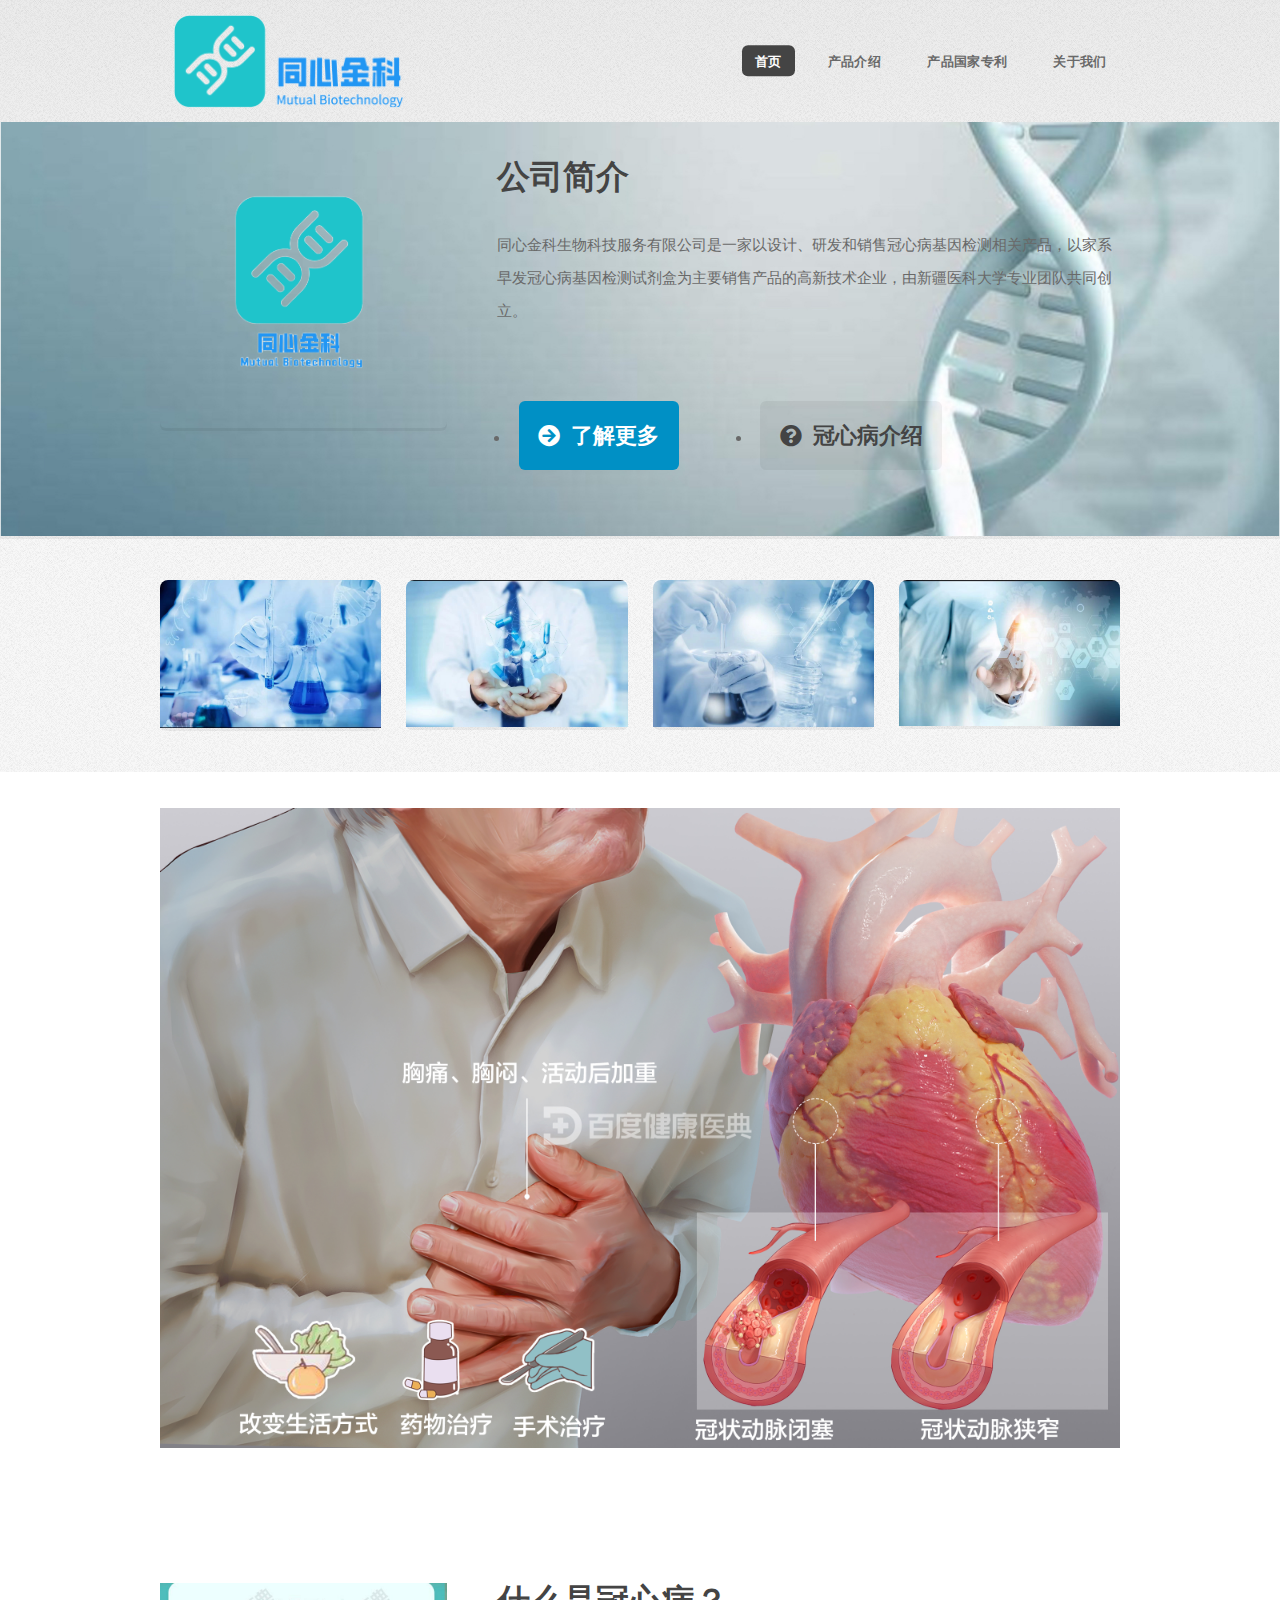
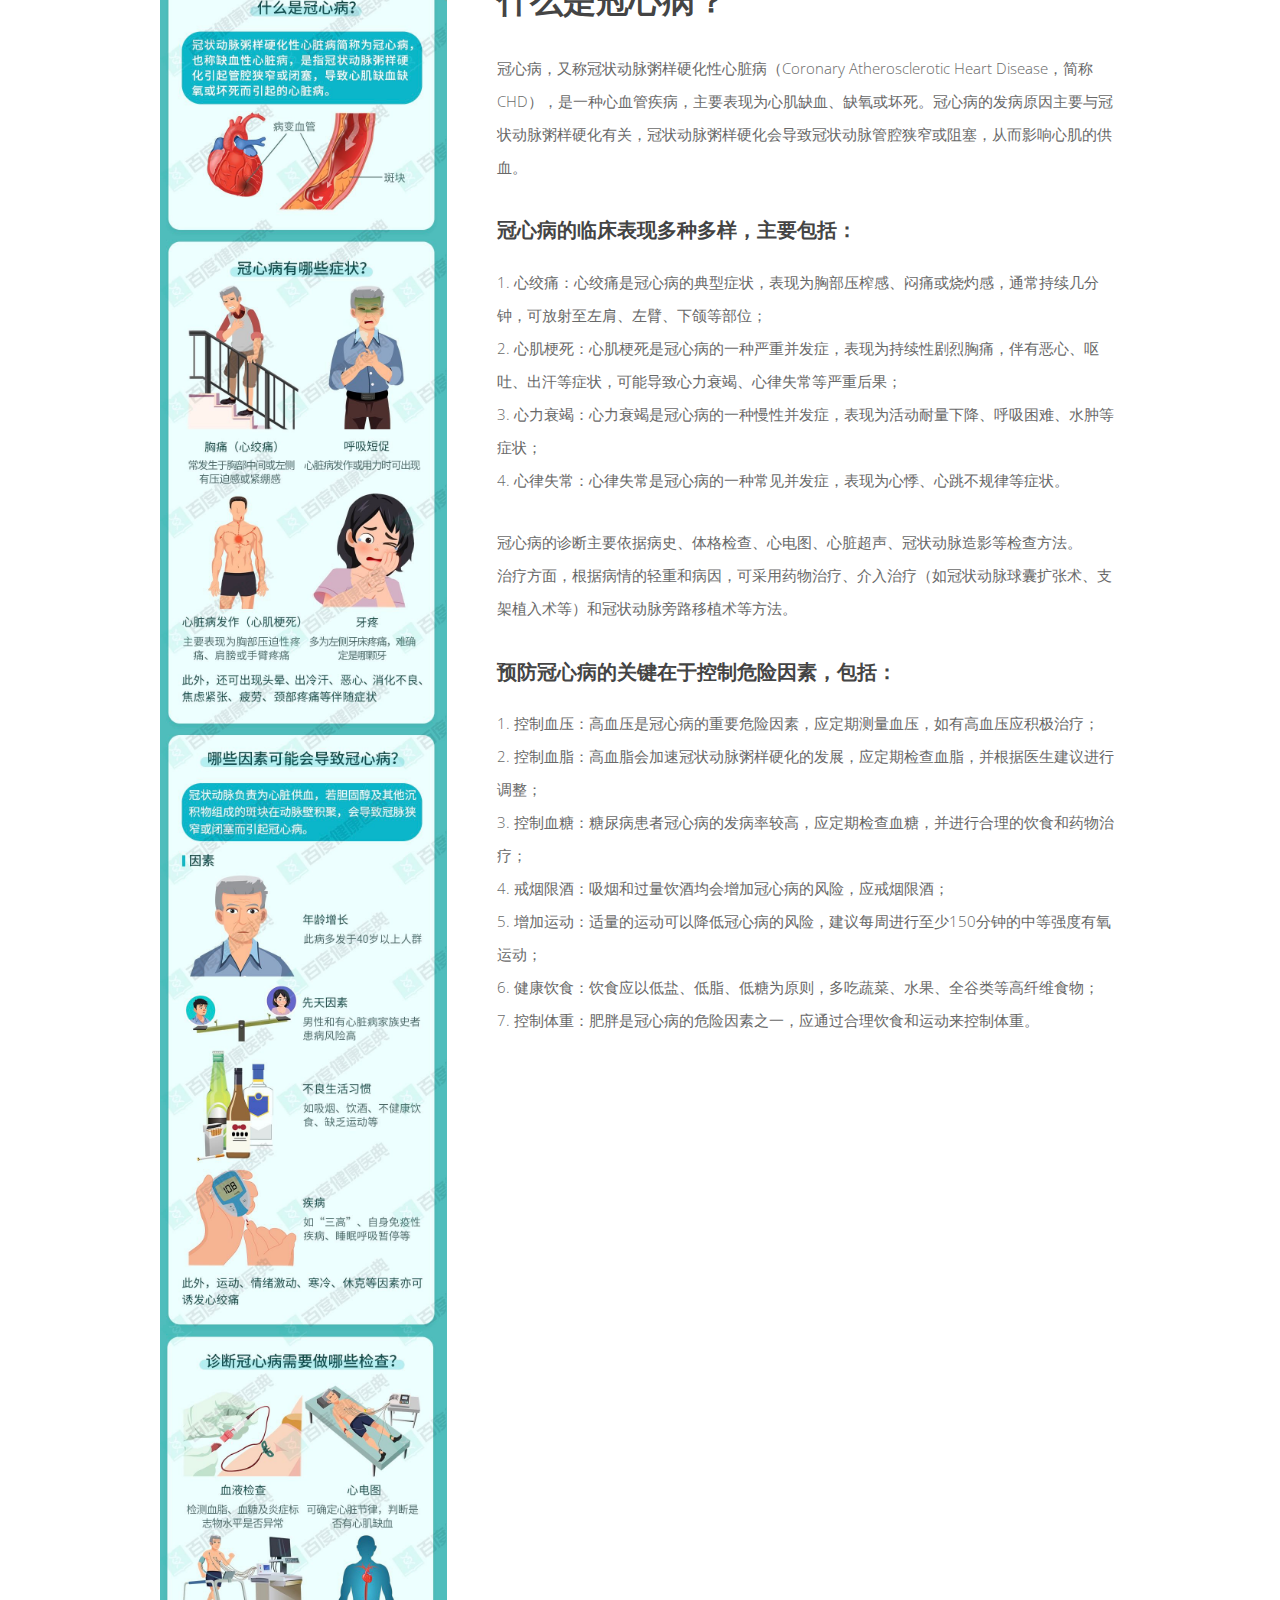
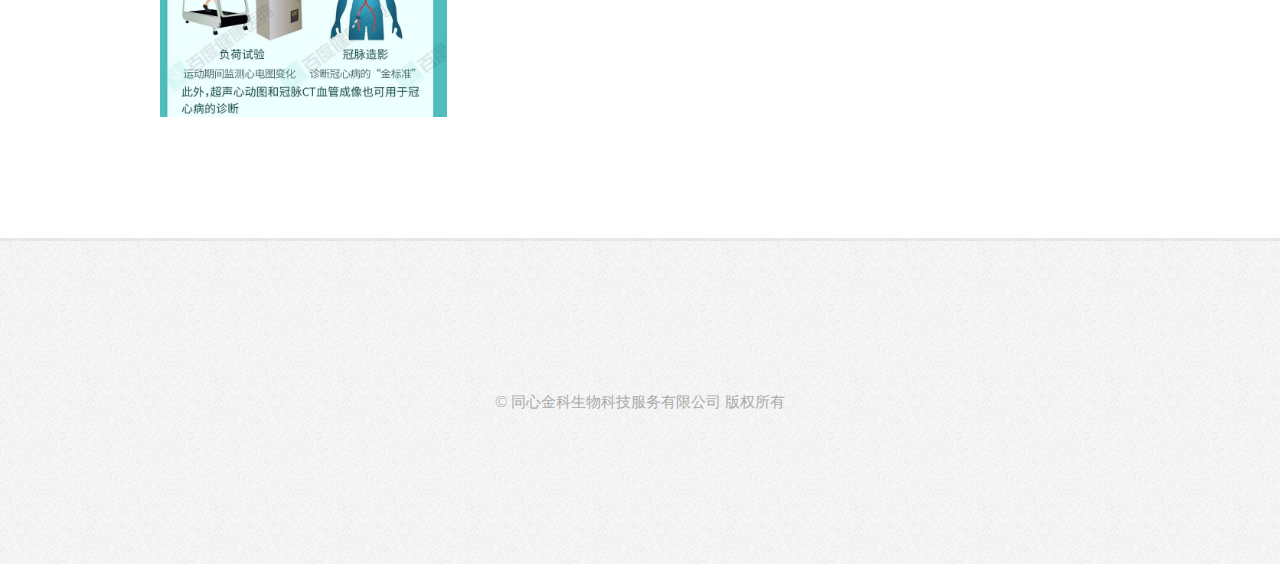
<file: website/index.html>
<!DOCTYPE HTML>
<!--
	Verti by HTML5 UP
	html5up.net | @ajlkn
	Free for personal and commercial use under the CCA 3.0 license (html5up.net/license)
-->
<html>

<head>
	<title>首页 | 同心金科</title>
	<meta charset="utf-8" />
	<meta name="viewport" content="width=device-width, initial-scale=1, user-scalable=no" />
	<link rel="icon" href="./images/logo.png" />
	<link rel="stylesheet" href="assets/css/main.css" />
</head>

<body class="is-preload homepage">
	<div id="page-wrapper">

		<!-- Header -->
		<div id="header-wrapper">
			<header id="header" class="container">

				<!-- Logo -->
				<div id="logo" class="logo-wrapper">
					<h1><a href="index.html"><img src="images/logo.png" alt="" /></a></h1>
					<!-- <span>同心金科</span> -->
				</div>

				<!-- Nav -->
				<nav id="nav">
					<ul>
						<li class="current"><a href="index.html">首页</a></li>
						<!-- <li>
										<a href="#">Dropdown</a>
										<ul>
											<li><a href="#">Lorem ipsum dolor</a></li>
											<li><a href="#">Magna phasellus</a></li>
											<li>
												<a href="#">Phasellus consequat</a>
												<ul>
													<li><a href="#">Lorem ipsum dolor</a></li>
													<li><a href="#">Phasellus consequat</a></li>
													<li><a href="#">Magna phasellus</a></li>
													<li><a href="#">Etiam dolore nisl</a></li>
												</ul>
											</li>
											<li><a href="#">Veroeros feugiat</a></li>
										</ul>
									</li> -->
						<li><a href="product.html">产品介绍</a></li>
						<li><a href="patent.html">产品国家专利</a></li>
						<li><a href="about.html">关于我们</a></li>
						<!-- <li><a href="right-sidebar.html">联系我们</a></li> -->
						<!-- <li><a href="no-sidebar.html">No Sidebar</a></li> -->
					</ul>
				</nav>

			</header>
		</div>

		<!-- Banner -->
		<!-- <div id="banner-wrapper">
					<div id="banner" class="box container">
						<div class="row">
							<div class="col-12 col-12-medium">
								<h2>公司简介</h2>
								<p>同心金科生物科技服务有限公司是一家以设计、研发和销售冠心病基因检测相关产品，以家系早发冠心病基因检测试剂盒为主要销售产品的高新技术企业，由新疆医科大学专业团队共同创立。</p>
							</div>
							<div class="col-4 col-12-medium">
								<ul>
									<li><a href="#" class="button large icon solid fa-arrow-circle-right">了解更多</a></li>
									<li><a href="#" class="button alt large icon solid fa-question-circle">More info</a></li>
								</ul>
							</div>
						</div>
					</div>
				</div> -->

		<!-- Main -->
		<div id="main-wrapper" style="background: url(./images/bg.jpg) no-repeat center/cover;">
			<div class="container">
				<div class="row gtr-200">
					<div class="col-4 col-12-medium">
						<div id="sidebar">

							<!-- Sidebar -->
							<section class="box feature" style="background: none;">
								<a href="#" class="image featured"><img src="images/logo-column.png" alt="" /></a>
							</section>
							<!-- <section>
														<img src="" alt="">
														<h3>Subheading</h3>
														<p>Phasellus quam turpis, feugiat sit amet ornare in, hendrerit in lectus.
														Praesent semper mod quis eget mi. Etiam eu ante risus. Aliquam erat volutpat.
														Aliquam luctus et mattis lectus sit amet pulvinar. Nam turpis nisi
														consequat etiam.</p>
														<footer>
															<a href="#" class="button icon solid fa-info-circle">Find out more</a>
														</footer>
													</section> -->

							<!-- <section>
														<h3>Subheading</h3>
														<ul class="style2">
															<li><a href="#">Amet turpis, feugiat et sit amet</a></li>
															<li><a href="#">Ornare in hendrerit in lectus</a></li>
															<li><a href="#">Semper mod quis eget mi dolore</a></li>
															<li><a href="#">Quam turpis feugiat sit dolor</a></li>
															<li><a href="#">Amet ornare in hendrerit in lectus</a></li>
															<li><a href="#">Semper mod quisturpis nisi</a></li>
														</ul>
													</section> -->

						</div>
					</div>
					<div class="col-8 col-12-medium imp-medium">
						<div id="content">

							<!-- Content -->
							<article>

								<h2>公司简介</h2>

								<p>同心金科生物科技服务有限公司是一家以设计、研发和销售冠心病基因检测相关产品，以家系早发冠心病基因检测试剂盒为主要销售产品的高新技术企业，由新疆医科大学专业团队共同创立。
								</p>
								<!-- <h3>More intriguing information</h3>
															<p>Lorem ipsum dolor sit amet, consectetur adipiscing elit. Maecenas ac quam risus, at tempus
																justo. Sed dictum rutrum massa eu volutpat. Quisque vitae hendrerit sem. Pellentesque lorem felis,
																ultricies a bibendum id, bibendum sit amet nisl. Mauris et lorem quam. Maecenas rutrum imperdiet
																vulputate. Nulla quis nibh ipsum, sed egestas justo. Morbi ut ante mattis orci convallis tempor.
																Etiam a lacus a lacus pharetra porttitor quis accumsan odio. Sed vel euismod nisi. Etiam convallis
																rhoncus dui quis euismod. Maecenas lorem tellus, congue et condimentum ac, ullamcorper non sapien.
																Donec sagittis massa et leo semper a scelerisque metus faucibus. Morbi congue mattis mi.
																Phasellus sed nisl vitae risus tristique volutpat. Cras rutrum commodo luctus.</p>
																
																<p>Phasellus odio risus, faucibus et viverra vitae, eleifend ac purus. Praesent mattis, enim
																	quis hendrerit porttitor, sapien tortor viverra magna, sit amet rhoncus nisl lacus nec arcu.
																	Suspendisse laoreet metus ut metus imperdiet interdum aliquam justo tincidunt. Mauris dolor urna,
																	fringilla vel malesuada ac, dignissim eu mi. Praesent mollis massa ac nulla pretium pretium.
																	Maecenas tortor mauris, consectetur pellentesque dapibus eget, tincidunt vitae arcu.
																	Vestibulum purus augue, tincidunt sit amet iaculis id, porta eu purus.</p> -->

							</article>
							<div class="btn-wrapper">
								<ul>
									<li><a href="#" class="button large icon solid fa-arrow-circle-right">了解更多</a></li>
									<li><a href="#illness-description"
											class="button alt large icon solid fa-question-circle illness-btn">冠心病介绍</a>
									</li>
								</ul>
							</div>

						</div>
					</div>
				</div>
			</div>
		</div>
		<!-- <div id="main-wrapper">
								<div class="container">
									<div class="row gtr-200">
										<div class="col-4 col-12-medium">
			
			
												<div id="sidebar">
													<section class="widget thumbnails">
														<h3>Interesting stuff</h3>
														<div class="grid">
															<div class="row gtr-50">
																<div class="col-12"><a href="#" class="image fit"><img src="images/logo2.jpg" alt="" /></a></div>
																<div class="col-6"><a href="#" class="image fit"><img src="images/pic05.jpg" alt="" /></a></div>
																<div class="col-6"><a href="#" class="image fit"><img src="images/pic06.jpg" alt="" /></a></div>
																<div class="col-6"><a href="#" class="image fit"><img src="images/pic07.jpg" alt="" /></a></div>
															</div>
														</div>
														<a href="#" class="button icon fa-file-alt">More</a>
													</section>
												</div>
			
										</div>
										<div class="col-8 col-12-medium imp-medium">
			
			
												<div id="content">
													<section class="last">
														<h2>公司简介</h2>
														<p>
															同心金科生物科技服务有限公司是一家以设计、研发和销售冠心病基因检测相关产品，以家系早发冠心病基因检测试剂盒为主要销售产品的高新技术企业，由新疆医科大学专业团队共同创立。
														</p>
														<p>This is <strong>Verti</strong>, a free and fully responsive HTML5 site template by <a href="http://html5up.net">HTML5 UP</a>.
														Verti is released under the <a href="http://html5up.net/license">Creative Commons Attribution license</a>, so feel free to use it for any personal or commercial project you might have going on (just don't forget to credit us for the design!)</p>
														<p>Phasellus quam turpis, feugiat sit amet ornare in, hendrerit in lectus. Praesent semper bibendum ipsum, et tristique augue fringilla eu. Vivamus id risus vel dolor auctor euismod quis eget mi. Etiam eu ante risus. Aliquam erat volutpat. Aliquam luctus mattis lectus sit amet phasellus quam turpis.</p>
														<a href="#" class="button icon solid fa-arrow-circle-right">了解更多</a>
													</section>
												</div>
			
										</div>
									</div>
								</div>
							</div> -->

		<!-- Features -->
		<div id="features-wrapper">
			<div class="container">
				<div class="row">
					<div class="col-3 col-12-medium">

						<!-- Box -->
						<section class="box feature">
							<a href="#" class="image featured"><img src="images/img01.jpg" alt="" /></a>
							<!-- <div class="inner">
											<header>
												<h2>Put something here</h2>
												<p>Maybe here as well I think</p>
											</header>
											<p>Phasellus quam turpis, feugiat sit amet in, hendrerit in lectus. Praesent sed semper amet bibendum tristique fringilla.</p>
										</div> -->
						</section>

					</div>
					<div class="col-3 col-12-medium">

						<!-- Box -->
						<section class="box feature">
							<a href="#" class="image featured"><img src="images/img02.jpg" alt="" /></a>
							<!-- <div class="inner">
											<header>
												<h2>An interesting title</h2>
												<p>This is also an interesting subtitle</p>
											</header>
											<p>Phasellus quam turpis, feugiat sit amet in, hendrerit in lectus. Praesent sed semper amet bibendum tristique fringilla.</p>
										</div> -->
						</section>

					</div>
					<div class="col-3 col-12-medium">

						<!-- Box -->
						<section class="box feature">
							<a href="#" class="image featured"><img src="images/img03.jpg" alt="" /></a>
							<!-- <div class="inner">
											<header>
												<h2>Oh, and finally ...</h2>
												<p>Here's another intriguing subtitle</p>
											</header>
											<p>Phasellus quam turpis, feugiat sit amet in, hendrerit in lectus. Praesent sed semper amet bibendum tristique fringilla.</p>
										</div> -->
						</section>

					</div>
					<div class="col-3 col-12-medium">

						<!-- Box -->
						<section class="box feature">
							<a href="#" class="image featured"><img src="images/img04.jpg" alt="" /></a>
							<!-- <div class="inner">
											<header>
												<h2>Oh, and finally ...</h2>
												<p>Here's another intriguing subtitle</p>
											</header>
											<p>Phasellus quam turpis, feugiat sit amet in, hendrerit in lectus. Praesent sed semper amet bibendum tristique fringilla.</p>
										</div> -->
						</section>

					</div>
				</div>
			</div>
		</div>

		<!-- 冠心病介绍 -->
		<div id="main-wrapper">
			<div class="container" id="illness-description">
				<div class="row gtr-200">
					<div class="col-12 col-12-medium">
						<div id="sidebar">

							<section>
								<img class="illness-pic1" src="./images/illness-desc1.jpg" alt="">
								<!-- <h3>Subheading</h3>
								<p>Phasellus quam turpis, feugiat sit amet ornare in, hendrerit in lectus.
									Praesent semper mod quis eget mi. Etiam eu ante risus. Aliquam erat volutpat.
									Aliquam luctus et mattis lectus sit amet pulvinar. Nam turpis nisi
									consequat etiam.</p>
								<footer>
									<a href="#" class="button icon solid fa-info-circle">Find out more</a>
								</footer> -->
							</section>

							<section>
								<!-- <h3>Subheading</h3>
								<ul class="style2">
									<li><a href="#">Amet turpis, feugiat et sit amet</a></li>
									<li><a href="#">Ornare in hendrerit in lectus</a></li>
									<li><a href="#">Semper mod quis eget mi dolore</a></li>
									<li><a href="#">Quam turpis feugiat sit dolor</a></li>
									<li><a href="#">Amet ornare in hendrerit in lectus</a></li>
									<li><a href="#">Semper mod quisturpis nisi</a></li>
								</ul> -->
							</section>

						</div>
					</div>
					<div class="col-4 col-12-medium">
						<div id="sidebar">
			
							<section>
								<img class="illness-pic2" src="./images/illness-desc2.jpg" alt="">
								<!-- <h3>Subheading</h3>
								<p>Phasellus quam turpis, feugiat sit amet ornare in, hendrerit in lectus.
									Praesent semper mod quis eget mi. Etiam eu ante risus. Aliquam erat volutpat.
									Aliquam luctus et mattis lectus sit amet pulvinar. Nam turpis nisi
									consequat etiam.</p>
								<footer>
									<a href="#" class="button icon solid fa-info-circle">Find out more</a>
								</footer> -->
							</section>
			
							<section>
								<!-- <h3>Subheading</h3>
								<ul class="style2">
									<li><a href="#">Amet turpis, feugiat et sit amet</a></li>
									<li><a href="#">Ornare in hendrerit in lectus</a></li>
									<li><a href="#">Semper mod quis eget mi dolore</a></li>
									<li><a href="#">Quam turpis feugiat sit dolor</a></li>
									<li><a href="#">Amet ornare in hendrerit in lectus</a></li>
									<li><a href="#">Semper mod quisturpis nisi</a></li>
								</ul> -->
							</section>
			
						</div>
					</div>
					<div class="col-8 col-12-medium imp-medium">
						<div id="content">
							
							<!-- Content -->
							<article>
								
								<h2>什么是冠心病？</h2>
								
								<p>冠心病，又称冠状动脉粥样硬化性心脏病（Coronary Atherosclerotic Heart
									Disease，简称CHD），是一种心血管疾病，主要表现为心肌缺血、缺氧或坏死。冠心病的发病原因主要与冠状动脉粥样硬化有关，冠状动脉粥样硬化会导致冠状动脉管腔狭窄或阻塞，从而影响心肌的供血。
								</p>
								<h3>冠心病的临床表现多种多样，主要包括：</h3>
								<p>
									1. 心绞痛：心绞痛是冠心病的典型症状，表现为胸部压榨感、闷痛或烧灼感，通常持续几分钟，可放射至左肩、左臂、下颌等部位；<br />
									2. 心肌梗死：心肌梗死是冠心病的一种严重并发症，表现为持续性剧烈胸痛，伴有恶心、呕吐、出汗等症状，可能导致心力衰竭、心律失常等严重后果；<br />
									3. 心力衰竭：心力衰竭是冠心病的一种慢性并发症，表现为活动耐量下降、呼吸困难、水肿等症状；<br />
									4. 心律失常：心律失常是冠心病的一种常见并发症，表现为心悸、心跳不规律等症状。
								</p>
								<p>
									冠心病的诊断主要依据病史、体格检查、心电图、心脏超声、冠状动脉造影等检查方法。<br />
									治疗方面，根据病情的轻重和病因，可采用药物治疗、介入治疗（如冠状动脉球囊扩张术、支架植入术等）和冠状动脉旁路移植术等方法。
								</p>
								<h3>预防冠心病的关键在于控制危险因素，包括：</h3>
								<p>
									1. 控制血压：高血压是冠心病的重要危险因素，应定期测量血压，如有高血压应积极治疗；<br />
									2. 控制血脂：高血脂会加速冠状动脉粥样硬化的发展，应定期检查血脂，并根据医生建议进行调整；<br />
									3. 控制血糖：糖尿病患者冠心病的发病率较高，应定期检查血糖，并进行合理的饮食和药物治疗；<br />
									4. 戒烟限酒：吸烟和过量饮酒均会增加冠心病的风险，应戒烟限酒；<br />
									5. 增加运动：适量的运动可以降低冠心病的风险，建议每周进行至少150分钟的中等强度有氧运动；<br />
									6. 健康饮食：饮食应以低盐、低脂、低糖为原则，多吃蔬菜、水果、全谷类等高纤维食物；<br />
									7. 控制体重：肥胖是冠心病的危险因素之一，应通过合理饮食和运动来控制体重。
								</p>
								
								
							</article>
							
						</div>
					</div>
				</div>
			</div>
		</div>
		<!-- Footer -->
		<div id="footer-wrapper">
			<footer id="footer" class="container">
				<!-- <div class="row">
					<div class="col-3 col-6-medium col-12-small">

									<section class="widget links">
										<h3>Random Stuff</h3>
										<ul class="style2">
											<li><a href="#">Etiam feugiat condimentum</a></li>
											<li><a href="#">Aliquam imperdiet suscipit odio</a></li>
											<li><a href="#">Sed porttitor cras in erat nec</a></li>
											<li><a href="#">Felis varius pellentesque potenti</a></li>
											<li><a href="#">Nullam scelerisque blandit leo</a></li>
										</ul>
									</section>

							</div>
							<div class="col-3 col-6-medium col-12-small">

									<section class="widget links">
										<h3>Random Stuff</h3>
										<ul class="style2">
											<li><a href="#">Etiam feugiat condimentum</a></li>
											<li><a href="#">Aliquam imperdiet suscipit odio</a></li>
											<li><a href="#">Sed porttitor cras in erat nec</a></li>
											<li><a href="#">Felis varius pellentesque potenti</a></li>
											<li><a href="#">Nullam scelerisque blandit leo</a></li>
										</ul>
									</section>

							</div>
							<div class="col-3 col-6-medium col-12-small">

									<section class="widget links">
										<h3>Random Stuff</h3>
										<ul class="style2">
											<li><a href="#">Etiam feugiat condimentum</a></li>
											<li><a href="#">Aliquam imperdiet suscipit odio</a></li>
											<li><a href="#">Sed porttitor cras in erat nec</a></li>
											<li><a href="#">Felis varius pellentesque potenti</a></li>
											<li><a href="#">Nullam scelerisque blandit leo</a></li>
										</ul>
									</section>

							</div>
							<div class="col-3 col-6-medium col-12-small">

									<section class="widget contact last">
										<h3>Contact Us</h3>
										<ul>
											<li><a href="#" class="icon brands fa-twitter"><span class="label">Twitter</span></a></li>
											<li><a href="#" class="icon brands fa-facebook-f"><span class="label">Facebook</span></a></li>
											<li><a href="#" class="icon brands fa-instagram"><span class="label">Instagram</span></a></li>
											<li><a href="#" class="icon brands fa-dribbble"><span class="label">Dribbble</span></a></li>
											<li><a href="#" class="icon brands fa-pinterest"><span class="label">Pinterest</span></a></li>
										</ul>
										<p>1234 Fictional Road<br />
										Nashville, TN 00000<br />
										(800) 555-0000</p>
									</section>

							</div>
						</div> -->
				<div class="row">
					<div class="col-12">
						<div id="copyright">
							<ul class="menu">
								<li>&copy; 同心金科生物科技服务有限公司 版权所有</li>
								<!-- <li>Design: <a href="http://html5up.net">HTML5 UP</a></li> -->
							</ul>
						</div>
					</div>
				</div>
			</footer>
		</div>

		<div class="back-top">TOP</div>

	</div>

	<!-- Scripts -->

	<script src="assets/js/jquery.min.js"></script>
	<script src="assets/js/jquery.dropotron.min.js"></script>
	<script src="assets/js/browser.min.js"></script>
	<script src="assets/js/breakpoints.min.js"></script>
	<script src="assets/js/util.js"></script>
	<script src="assets/js/main.js"></script>

</body>

</html>
</file>
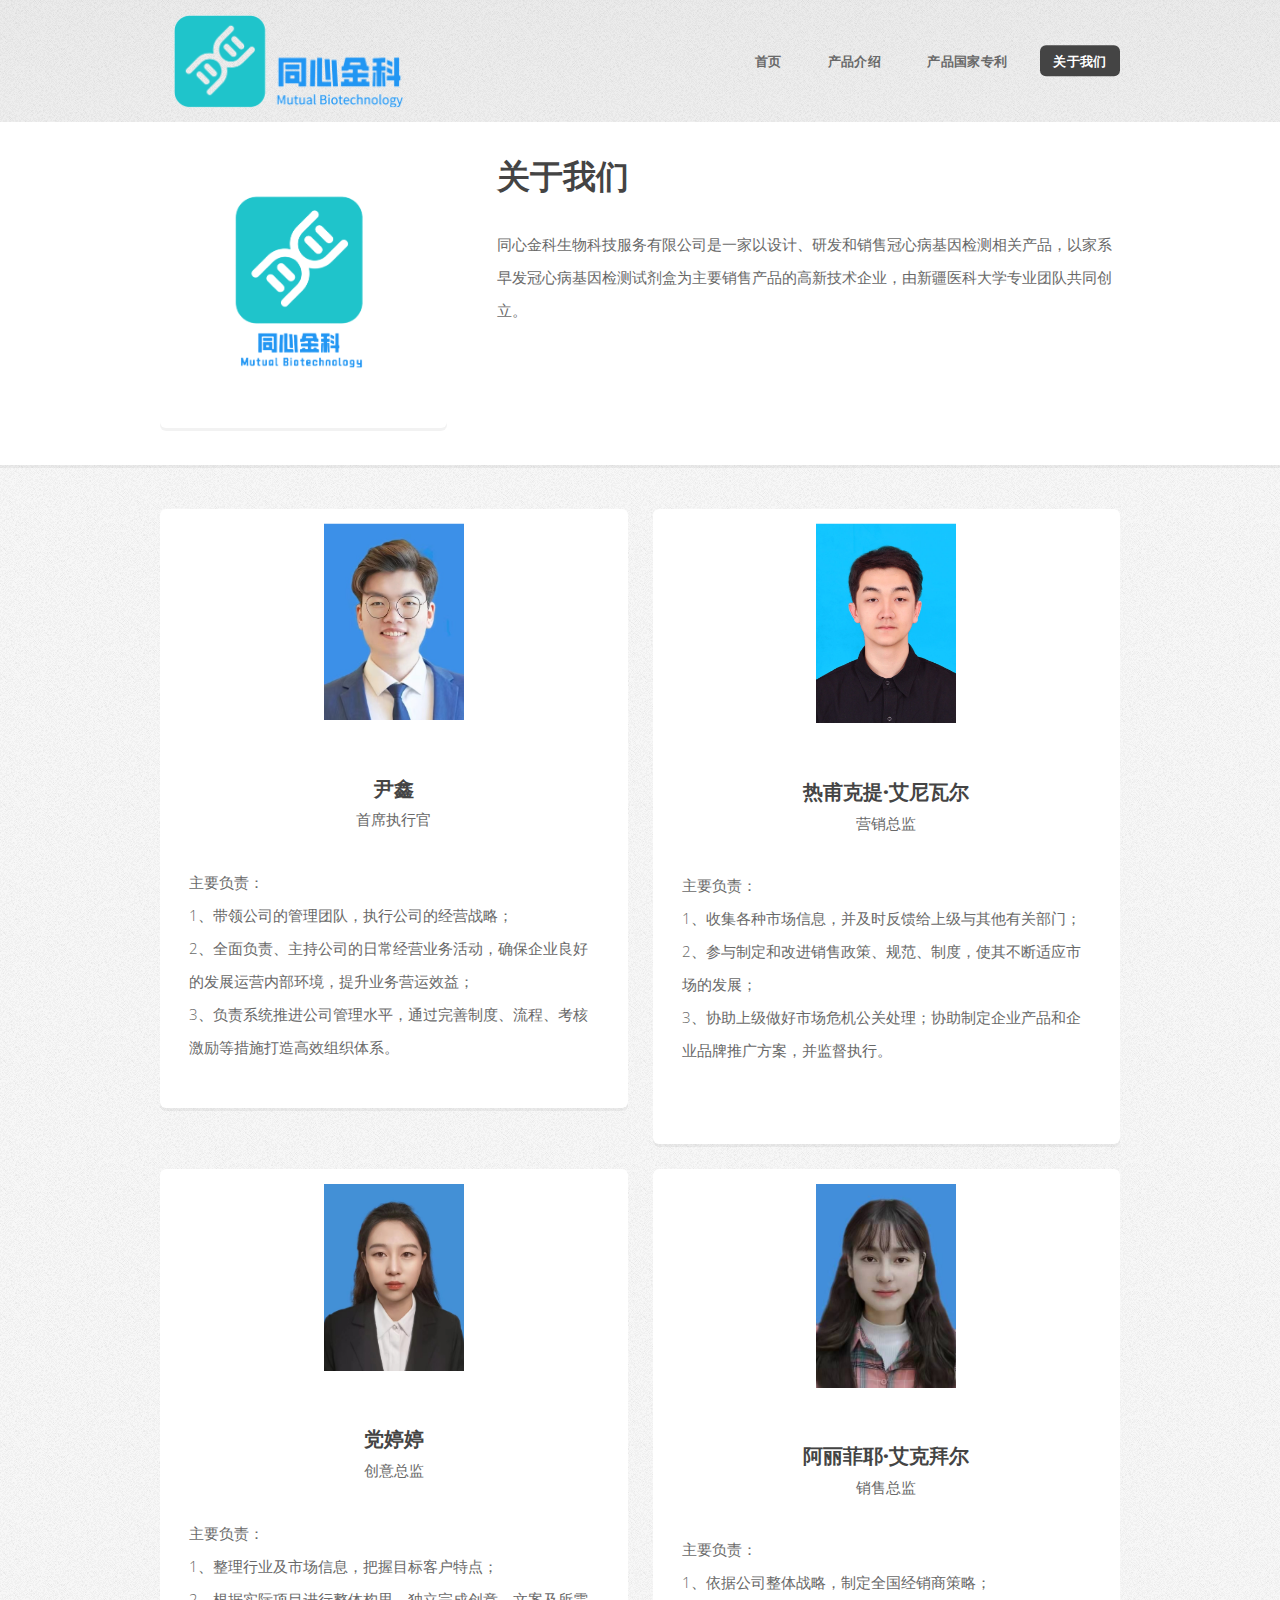
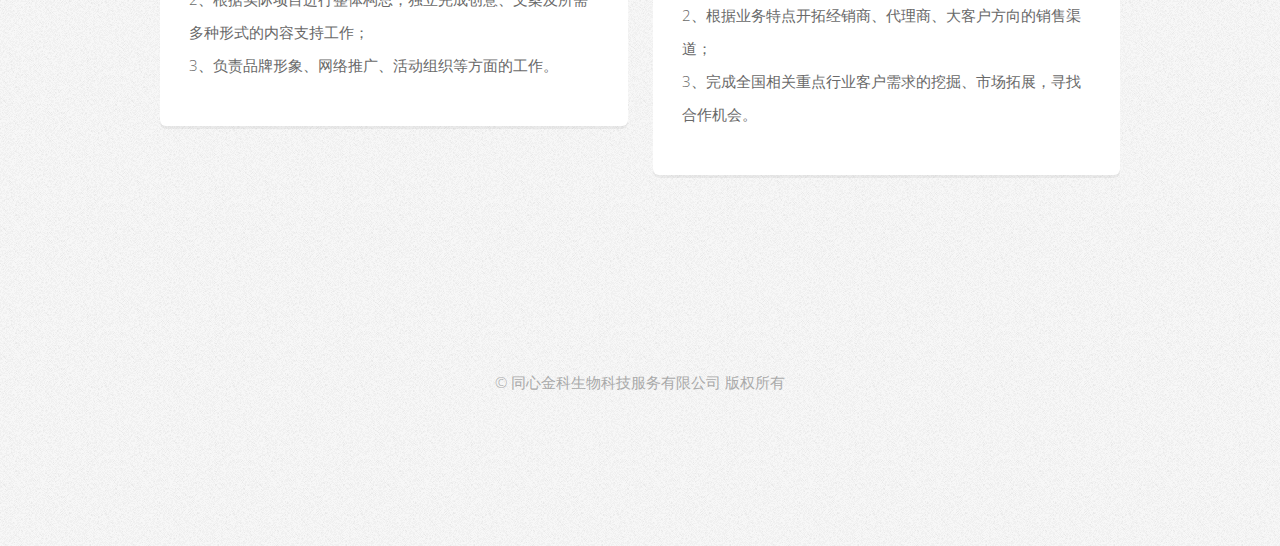
<file: website/about.html>
<!DOCTYPE HTML>
<!--
	Verti by HTML5 UP
	html5up.net | @ajlkn
	Free for personal and commercial use under the CCA 3.0 license (html5up.net/license)
-->
<html>

<head>
	<title>关于我们 | 同心金科</title>
	<meta charset="utf-8" />
	<meta name="viewport" content="width=device-width, initial-scale=1, user-scalable=no" />
	<link rel="icon" href="./images/logo.png" />
	<link rel="stylesheet" href="assets/css/main.css" />
</head>

<body class="is-preload left-sidebar">
	<div id="page-wrapper">

		<!-- Header -->
		<div id="header-wrapper">
			<header id="header" class="container">

				<!-- Logo -->
				<div id="logo" class="logo-wrapper">
					<h1><a href="index.html"><img src="images/logo.png" alt="" /></a></h1>
					<!-- <span>同心金科</span> -->
				</div>

				<!-- Nav -->
				<nav id="nav">
					<ul>
						<li><a href="index.html">首页</a></li>
						<!-- <li>
										<a href="#">Dropdown</a>
										<ul>
											<li><a href="#">Lorem ipsum dolor</a></li>
											<li><a href="#">Magna phasellus</a></li>
											<li>
												<a href="#">Phasellus consequat</a>
												<ul>
													<li><a href="#">Lorem ipsum dolor</a></li>
													<li><a href="#">Phasellus consequat</a></li>
													<li><a href="#">Magna phasellus</a></li>
													<li><a href="#">Etiam dolore nisl</a></li>
												</ul>
											</li>
											<li><a href="#">Veroeros feugiat</a></li>
										</ul>
									</li> -->
						<li><a href="product.html">产品介绍</a></li>
						<li><a href="patent.html">产品国家专利</a></li>
						<li class="current"><a href="about.html">关于我们</a></li>
						<!-- <li><a href="right-sidebar.html">联系我们</a></li> -->
						<!-- <li><a href="no-sidebar.html">No Sidebar</a></li> -->
					</ul>
				</nav>

			</header>
		</div>

		<!-- Main -->
		<div id="main-wrapper">
			<div class="container">
				<div class="row gtr-200">
					<div class="col-4 col-12-medium">
						<div id="sidebar">

							<!-- Sidebar -->
							<section class="box feature">
								<a href="#" class="image featured"><img src="images/logo-column.png" alt="" /></a>
							</section>
							<!-- <section>
											<img src="" alt="">
											<h3>Subheading</h3>
											<p>Phasellus quam turpis, feugiat sit amet ornare in, hendrerit in lectus.
											Praesent semper mod quis eget mi. Etiam eu ante risus. Aliquam erat volutpat.
											Aliquam luctus et mattis lectus sit amet pulvinar. Nam turpis nisi
											consequat etiam.</p>
											<footer>
												<a href="#" class="button icon solid fa-info-circle">Find out more</a>
											</footer>
										</section> -->

							<!-- <section>
											<h3>Subheading</h3>
											<ul class="style2">
												<li><a href="#">Amet turpis, feugiat et sit amet</a></li>
												<li><a href="#">Ornare in hendrerit in lectus</a></li>
												<li><a href="#">Semper mod quis eget mi dolore</a></li>
												<li><a href="#">Quam turpis feugiat sit dolor</a></li>
												<li><a href="#">Amet ornare in hendrerit in lectus</a></li>
												<li><a href="#">Semper mod quisturpis nisi</a></li>
											</ul>
										</section> -->

						</div>
					</div>
					<div class="col-8 col-12-medium imp-medium">
						<div id="content">

							<!-- Content -->
							<article>

								<h2>关于我们</h2>

								<p>同心金科生物科技服务有限公司是一家以设计、研发和销售冠心病基因检测相关产品，以家系早发冠心病基因检测试剂盒为主要销售产品的高新技术企业，由新疆医科大学专业团队共同创立。
								</p>

								<!-- <h3>More intriguing information</h3>
											<p>Lorem ipsum dolor sit amet, consectetur adipiscing elit. Maecenas ac quam risus, at tempus
											justo. Sed dictum rutrum massa eu volutpat. Quisque vitae hendrerit sem. Pellentesque lorem felis,
											ultricies a bibendum id, bibendum sit amet nisl. Mauris et lorem quam. Maecenas rutrum imperdiet
											vulputate. Nulla quis nibh ipsum, sed egestas justo. Morbi ut ante mattis orci convallis tempor.
											Etiam a lacus a lacus pharetra porttitor quis accumsan odio. Sed vel euismod nisi. Etiam convallis
											rhoncus dui quis euismod. Maecenas lorem tellus, congue et condimentum ac, ullamcorper non sapien.
											Donec sagittis massa et leo semper a scelerisque metus faucibus. Morbi congue mattis mi.
											Phasellus sed nisl vitae risus tristique volutpat. Cras rutrum commodo luctus.</p>

											<p>Phasellus odio risus, faucibus et viverra vitae, eleifend ac purus. Praesent mattis, enim
											quis hendrerit porttitor, sapien tortor viverra magna, sit amet rhoncus nisl lacus nec arcu.
											Suspendisse laoreet metus ut metus imperdiet interdum aliquam justo tincidunt. Mauris dolor urna,
											fringilla vel malesuada ac, dignissim eu mi. Praesent mollis massa ac nulla pretium pretium.
											Maecenas tortor mauris, consectetur pellentesque dapibus eget, tincidunt vitae arcu.
											Vestibulum purus augue, tincidunt sit amet iaculis id, porta eu purus.</p> -->

							</article>

						</div>
					</div>
				</div>
			</div>
		</div>

		<div id="features-wrapper">
			<div class="container">
				<div class="row">
					<div class="col-6 col-12-medium">

						<!-- Box -->
						<section class="box feature">
							<a href="#" class="image featured avatar"><img src="images/avatar1.jpg" alt="" /></a>
							<div class="inner">
								<header class="flex-column-center">
									<h2>尹鑫</h2>
									<p>首席执行官</p>
								</header>
								<p>
									主要负责：<br />
									1、带领公司的管理团队，执行公司的经营战略；<br />
									2、全面负责、主持公司的日常经营业务活动，确保企业良好的发展运营内部环境，提升业务营运效益；<br />
									3、负责系统推进公司管理水平，通过完善制度、流程、考核激励等措施打造高效组织体系。
								</p>
							</div>
						</section>

					</div>
					<div class="col-6 col-12-medium">

						<!-- Box -->
						<section class="box feature">
							<a href="#" class="image featured avatar"><img src="images/avatar2.png" alt="" /></a>
							<div class="inner">
								<header class="flex-column-center">
									<h2>热甫克提·艾尼瓦尔</h2>
									<p>营销总监</p>
								</header>
								<p>
									主要负责：<br />
									1、收集各种市场信息，并及时反馈给上级与其他有关部门；<br />
									2、参与制定和改进销售政策、规范、制度，使其不断适应市场的发展；<br />
									3、协助上级做好市场危机公关处理；协助制定企业产品和企业品牌推广方案，并监督执行。<br />
									&nbsp;
								</p>
							</div>
						</section>

					</div>
					<div class="col-6 col-12-medium">

						<!-- Box -->
						<section class="box feature">
							<a href="#" class="image featured avatar"><img src="images/avatar3.jpg" alt="" /></a>
							<div class="inner">
								<header class="flex-column-center">
									<h2>党婷婷</h2>
									<p>创意总监</p>
								</header>
								<p>
									主要负责：<br />
									1、整理行业及市场信息，把握目标客户特点；<br />
									2、根据实际项目进行整体构思，独立完成创意、文案及所需多种形式的内容支持工作；<br />
									3、负责品牌形象、网络推广、活动组织等方面的工作。
								</p>
							</div>
						</section>

					</div>
					<div class="col-6 col-12-medium">

						<!-- Box -->
						<section class="box feature">
							<a href="#" class="image featured avatar"><img src="images/avatar4.png" alt="" /></a>
							<div class="inner">
								<header class="flex-column-center">
									<h2>阿丽菲耶·艾克拜尔</h2>
									<p>销售总监</p>
								</header>
								<p>
									主要负责：<br />
									1、依据公司整体战略，制定全国经销商策略；<br />
									2、根据业务特点开拓经销商、代理商、大客户方向的销售渠道；<br />
									3、完成全国相关重点行业客户需求的挖掘、市场拓展，寻找合作机会。
								</p>
							</div>
						</section>

					</div>
				</div>
			</div>
		</div>

		<!-- Footer -->
		<div id="footer-wrapper">
			<footer id="footer" class="container">
				<!-- <div class="row">
							<div class="col-3 col-6-medium col-12-small">

									<section class="widget links">
										<h3>Random Stuff</h3>
										<ul class="style2">
											<li><a href="#">Etiam feugiat condimentum</a></li>
											<li><a href="#">Aliquam imperdiet suscipit odio</a></li>
											<li><a href="#">Sed porttitor cras in erat nec</a></li>
											<li><a href="#">Felis varius pellentesque potenti</a></li>
											<li><a href="#">Nullam scelerisque blandit leo</a></li>
										</ul>
									</section>

							</div>
							<div class="col-3 col-6-medium col-12-small">

									<section class="widget links">
										<h3>Random Stuff</h3>
										<ul class="style2">
											<li><a href="#">Etiam feugiat condimentum</a></li>
											<li><a href="#">Aliquam imperdiet suscipit odio</a></li>
											<li><a href="#">Sed porttitor cras in erat nec</a></li>
											<li><a href="#">Felis varius pellentesque potenti</a></li>
											<li><a href="#">Nullam scelerisque blandit leo</a></li>
										</ul>
									</section>

							</div>
							<div class="col-3 col-6-medium col-12-small">

									<section class="widget links">
										<h3>Random Stuff</h3>
										<ul class="style2">
											<li><a href="#">Etiam feugiat condimentum</a></li>
											<li><a href="#">Aliquam imperdiet suscipit odio</a></li>
											<li><a href="#">Sed porttitor cras in erat nec</a></li>
											<li><a href="#">Felis varius pellentesque potenti</a></li>
											<li><a href="#">Nullam scelerisque blandit leo</a></li>
										</ul>
									</section>

							</div>
							<div class="col-3 col-6-medium col-12-small">

									<section class="widget contact">
										<h3>Contact Us</h3>
										<ul>
											<li><a href="#" class="icon brands fa-twitter"><span class="label">Twitter</span></a></li>
											<li><a href="#" class="icon brands fa-facebook-f"><span class="label">Facebook</span></a></li>
											<li><a href="#" class="icon brands fa-instagram"><span class="label">Instagram</span></a></li>
											<li><a href="#" class="icon brands fa-dribbble"><span class="label">Dribbble</span></a></li>
											<li><a href="#" class="icon brands fa-pinterest"><span class="label">Pinterest</span></a></li>
										</ul>
										<p>1234 Fictional Road<br />
										Nashville, TN 00000<br />
										(800) 555-0000</p>
									</section>

							</div>
						</div> -->
				<div class="row">
					<div class="col-12">
						<div id="copyright">
							<ul class="menu">
								<li>&copy; 同心金科生物科技服务有限公司 版权所有</li>
								<!-- <li>Design: <a href="http://html5up.net">HTML5 UP</a></li> -->
							</ul>
						</div>
					</div>
				</div>
			</footer>
		</div>

		<div class="back-top">TOP</div>
	</div>

	<!-- Scripts -->

	<script src="assets/js/jquery.min.js"></script>
	<script src="assets/js/jquery.dropotron.min.js"></script>
	<script src="assets/js/browser.min.js"></script>
	<script src="assets/js/breakpoints.min.js"></script>
	<script src="assets/js/util.js"></script>
	<script src="assets/js/main.js"></script>

</body>

</html>
</file>
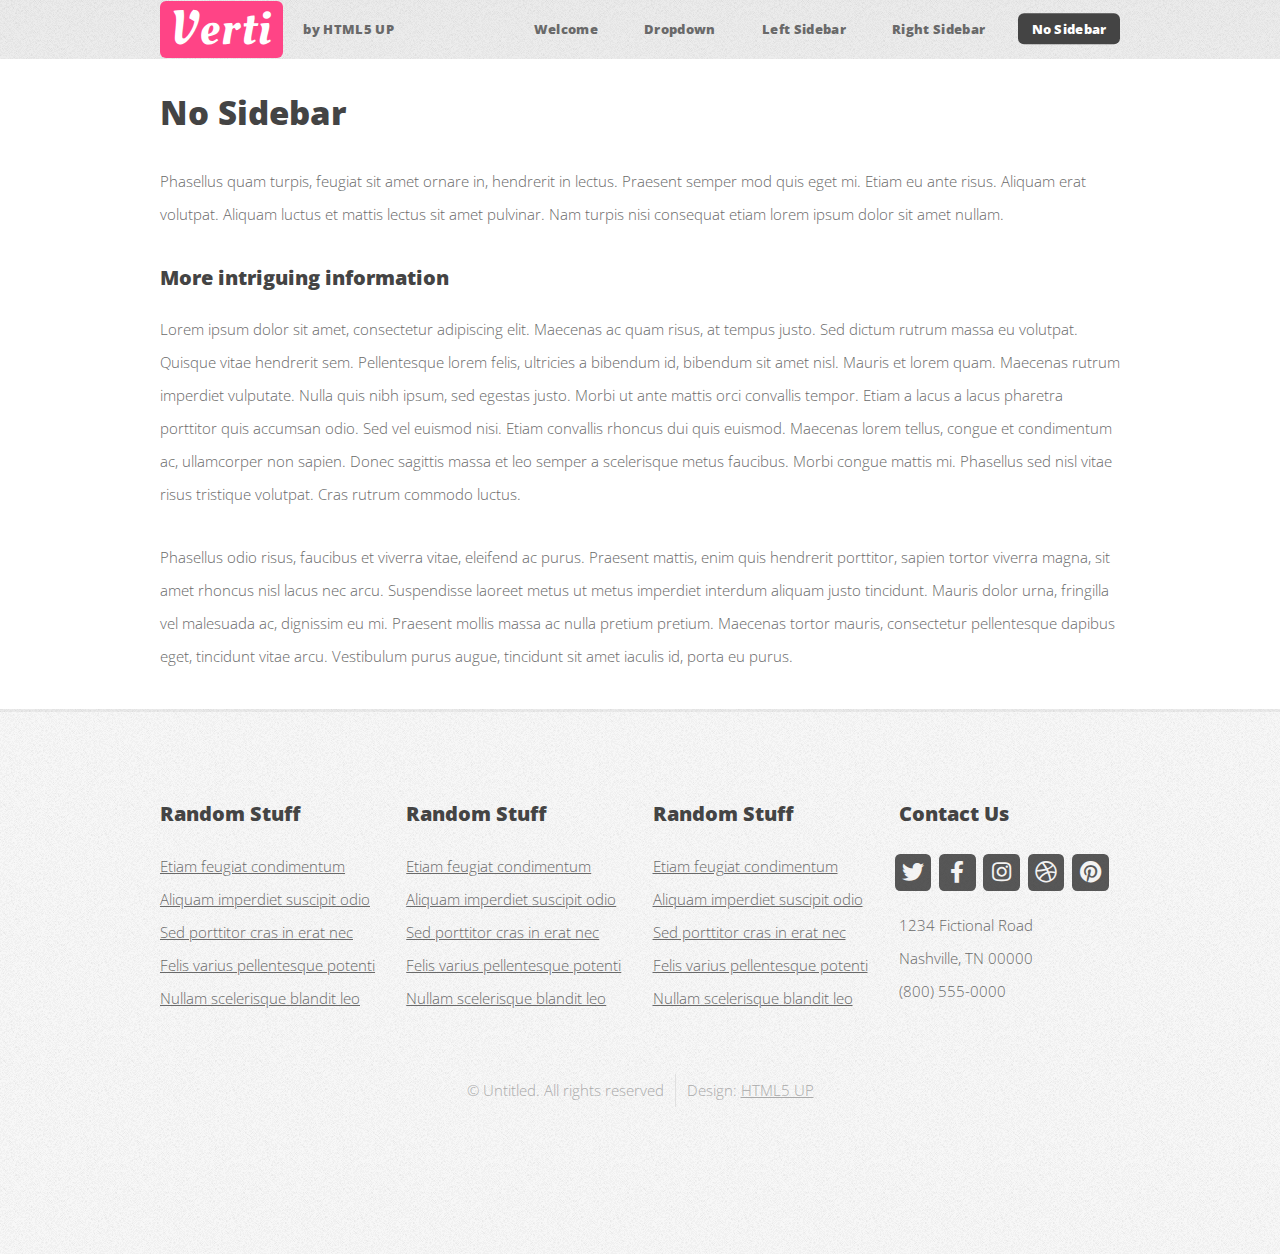
<file: website/no-sidebar.html>
<!DOCTYPE HTML>
<!--
	Verti by HTML5 UP
	html5up.net | @ajlkn
	Free for personal and commercial use under the CCA 3.0 license (html5up.net/license)
-->
<html>
	<head>
		<title>Verti by HTML5 UP</title>
		<meta charset="utf-8" />
		<meta name="viewport" content="width=device-width, initial-scale=1, user-scalable=no" />
		<link rel="stylesheet" href="assets/css/main.css" />
	</head>
	<body class="is-preload no-sidebar">
		<div id="page-wrapper">

			<!-- Header -->
				<div id="header-wrapper">
					<header id="header" class="container">

						<!-- Logo -->
							<div id="logo">
								<h1><a href="index.html">Verti</a></h1>
								<span>by HTML5 UP</span>
							</div>

						<!-- Nav -->
							<nav id="nav">
								<ul>
									<li><a href="index.html">Welcome</a></li>
									<li>
										<a href="#">Dropdown</a>
										<ul>
											<li><a href="#">Lorem ipsum dolor</a></li>
											<li><a href="#">Magna phasellus</a></li>
											<li>
												<a href="#">Phasellus consequat</a>
												<ul>
													<li><a href="#">Lorem ipsum dolor</a></li>
													<li><a href="#">Phasellus consequat</a></li>
													<li><a href="#">Magna phasellus</a></li>
													<li><a href="#">Etiam dolore nisl</a></li>
												</ul>
											</li>
											<li><a href="#">Veroeros feugiat</a></li>
										</ul>
									</li>
									<li><a href="left-sidebar.html">Left Sidebar</a></li>
									<li><a href="right-sidebar.html">Right Sidebar</a></li>
									<li class="current"><a href="no-sidebar.html">No Sidebar</a></li>
								</ul>
							</nav>

					</header>
				</div>

			<!-- Main -->
				<div id="main-wrapper">
					<div class="container">
						<div id="content">

							<!-- Content -->
								<article>

									<h2>No Sidebar</h2>

									<p>Phasellus quam turpis, feugiat sit amet ornare in, hendrerit in lectus.
									Praesent semper mod quis eget mi. Etiam eu ante risus. Aliquam erat volutpat.
									Aliquam luctus et mattis lectus sit amet pulvinar. Nam turpis nisi
									consequat etiam lorem ipsum dolor sit amet nullam.</p>

									<h3>More intriguing information</h3>
									<p>Lorem ipsum dolor sit amet, consectetur adipiscing elit. Maecenas ac quam risus, at tempus
									justo. Sed dictum rutrum massa eu volutpat. Quisque vitae hendrerit sem. Pellentesque lorem felis,
									ultricies a bibendum id, bibendum sit amet nisl. Mauris et lorem quam. Maecenas rutrum imperdiet
									vulputate. Nulla quis nibh ipsum, sed egestas justo. Morbi ut ante mattis orci convallis tempor.
									Etiam a lacus a lacus pharetra porttitor quis accumsan odio. Sed vel euismod nisi. Etiam convallis
									rhoncus dui quis euismod. Maecenas lorem tellus, congue et condimentum ac, ullamcorper non sapien.
									Donec sagittis massa et leo semper a scelerisque metus faucibus. Morbi congue mattis mi.
									Phasellus sed nisl vitae risus tristique volutpat. Cras rutrum commodo luctus.</p>

									<p>Phasellus odio risus, faucibus et viverra vitae, eleifend ac purus. Praesent mattis, enim
									quis hendrerit porttitor, sapien tortor viverra magna, sit amet rhoncus nisl lacus nec arcu.
									Suspendisse laoreet metus ut metus imperdiet interdum aliquam justo tincidunt. Mauris dolor urna,
									fringilla vel malesuada ac, dignissim eu mi. Praesent mollis massa ac nulla pretium pretium.
									Maecenas tortor mauris, consectetur pellentesque dapibus eget, tincidunt vitae arcu.
									Vestibulum purus augue, tincidunt sit amet iaculis id, porta eu purus.</p>

								</article>

						</div>
					</div>
				</div>

			<!-- Footer -->
				<div id="footer-wrapper">
					<footer id="footer" class="container">
						<div class="row">
							<div class="col-3 col-6-medium col-12-small">

								<!-- Links -->
									<section class="widget links">
										<h3>Random Stuff</h3>
										<ul class="style2">
											<li><a href="#">Etiam feugiat condimentum</a></li>
											<li><a href="#">Aliquam imperdiet suscipit odio</a></li>
											<li><a href="#">Sed porttitor cras in erat nec</a></li>
											<li><a href="#">Felis varius pellentesque potenti</a></li>
											<li><a href="#">Nullam scelerisque blandit leo</a></li>
										</ul>
									</section>

							</div>
							<div class="col-3 col-6-medium col-12-small">

								<!-- Links -->
									<section class="widget links">
										<h3>Random Stuff</h3>
										<ul class="style2">
											<li><a href="#">Etiam feugiat condimentum</a></li>
											<li><a href="#">Aliquam imperdiet suscipit odio</a></li>
											<li><a href="#">Sed porttitor cras in erat nec</a></li>
											<li><a href="#">Felis varius pellentesque potenti</a></li>
											<li><a href="#">Nullam scelerisque blandit leo</a></li>
										</ul>
									</section>

							</div>
							<div class="col-3 col-6-medium col-12-small">

								<!-- Links -->
									<section class="widget links">
										<h3>Random Stuff</h3>
										<ul class="style2">
											<li><a href="#">Etiam feugiat condimentum</a></li>
											<li><a href="#">Aliquam imperdiet suscipit odio</a></li>
											<li><a href="#">Sed porttitor cras in erat nec</a></li>
											<li><a href="#">Felis varius pellentesque potenti</a></li>
											<li><a href="#">Nullam scelerisque blandit leo</a></li>
										</ul>
									</section>

							</div>
							<div class="col-3 col-6-medium col-12-small">

								<!-- Contact -->
									<section class="widget contact">
										<h3>Contact Us</h3>
										<ul>
											<li><a href="#" class="icon brands fa-twitter"><span class="label">Twitter</span></a></li>
											<li><a href="#" class="icon brands fa-facebook-f"><span class="label">Facebook</span></a></li>
											<li><a href="#" class="icon brands fa-instagram"><span class="label">Instagram</span></a></li>
											<li><a href="#" class="icon brands fa-dribbble"><span class="label">Dribbble</span></a></li>
											<li><a href="#" class="icon brands fa-pinterest"><span class="label">Pinterest</span></a></li>
										</ul>
										<p>1234 Fictional Road<br />
										Nashville, TN 00000<br />
										(800) 555-0000</p>
									</section>

							</div>
						</div>
						<div class="row">
							<div class="col-12">
								<div id="copyright">
									<ul class="menu">
										<li>&copy; Untitled. All rights reserved</li><li>Design: <a href="http://html5up.net">HTML5 UP</a></li>
									</ul>
								</div>
							</div>
						</div>
					</footer>
				</div>

			</div>

		<!-- Scripts -->

			<script src="assets/js/jquery.min.js"></script>
			<script src="assets/js/jquery.dropotron.min.js"></script>
			<script src="assets/js/browser.min.js"></script>
			<script src="assets/js/breakpoints.min.js"></script>
			<script src="assets/js/util.js"></script>
			<script src="assets/js/main.js"></script>

	</body>
</html>
</file>
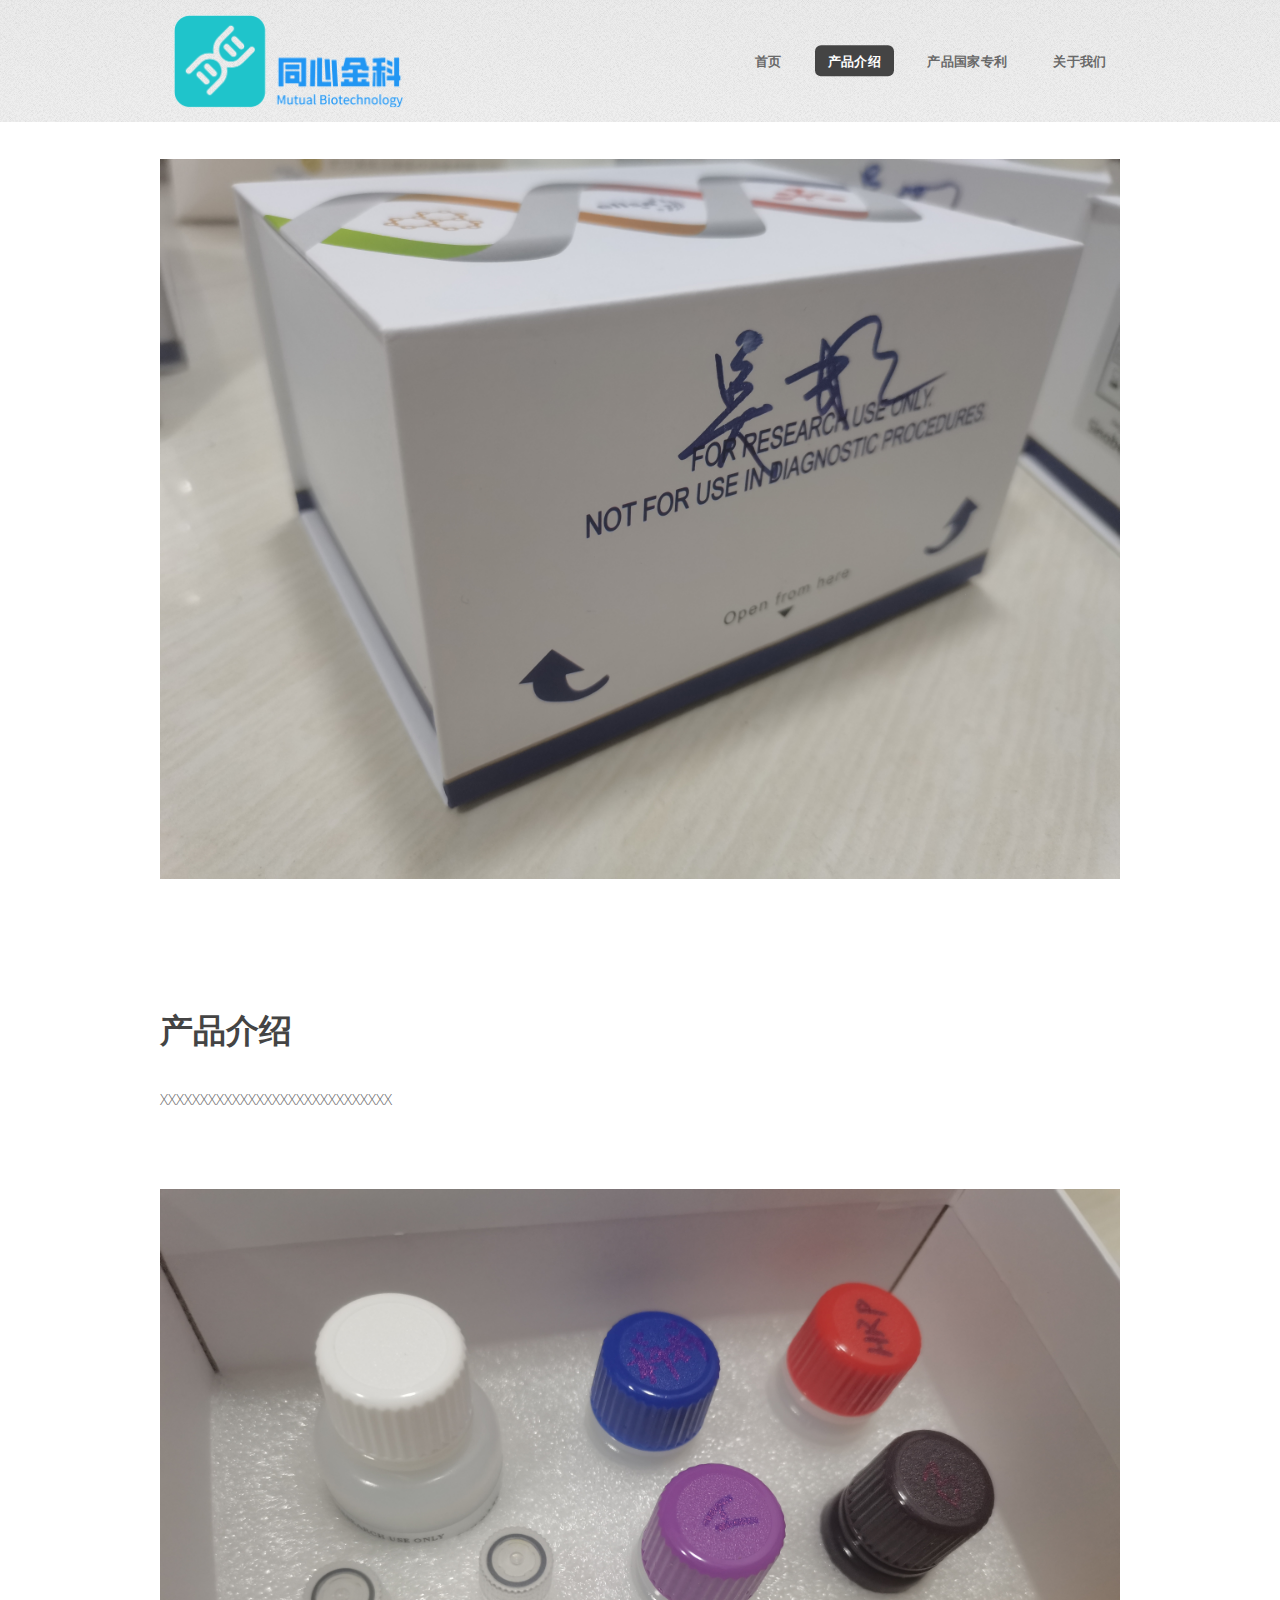
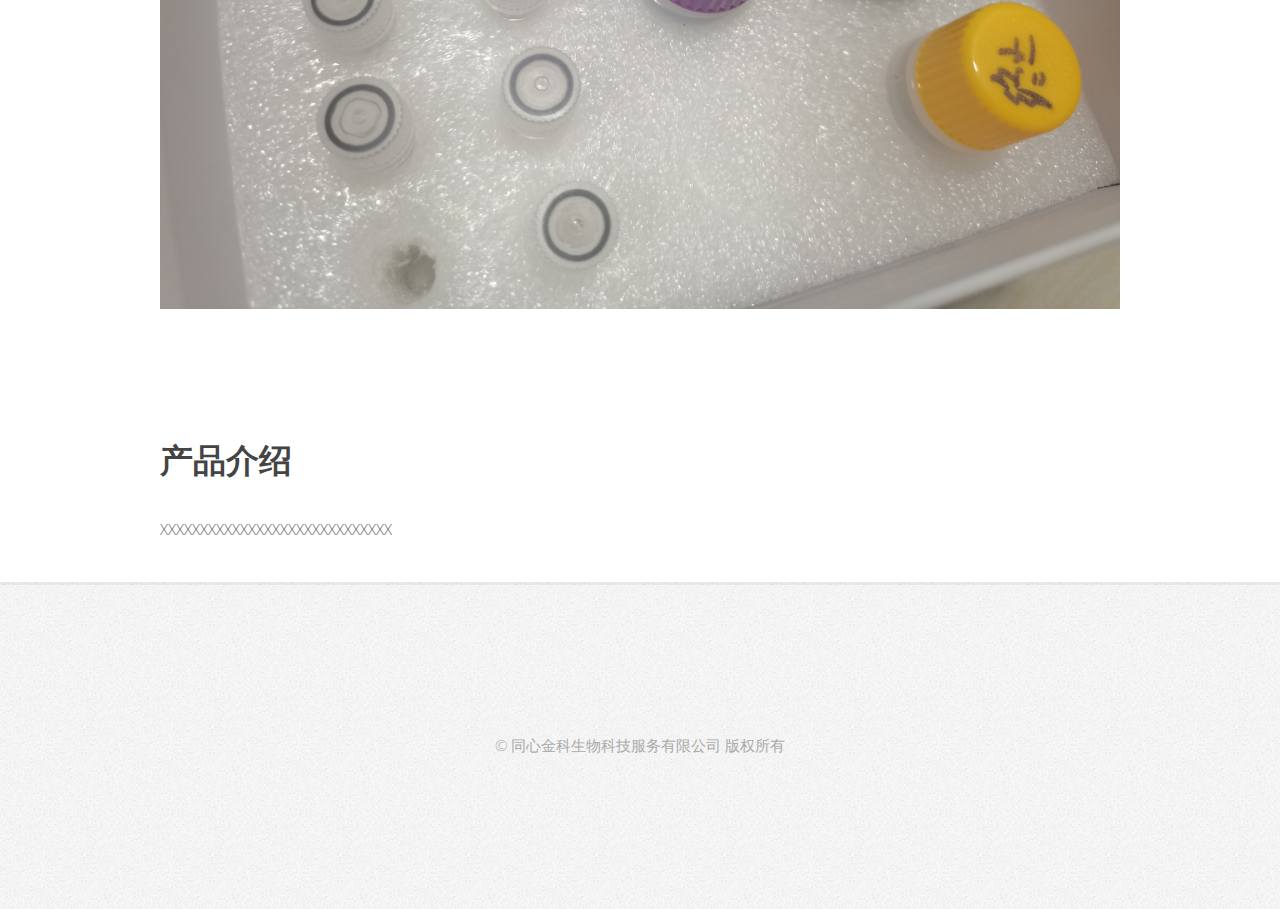
<file: website/product.html>
<!DOCTYPE HTML>
<!--
	Verti by HTML5 UP
	html5up.net | @ajlkn
	Free for personal and commercial use under the CCA 3.0 license (html5up.net/license)
-->
<html>

<head>
	<title>产品介绍 | 同心金科</title>
	<meta charset="utf-8" />
	<meta name="viewport" content="width=device-width, initial-scale=1, user-scalable=no" />
	<link rel="icon" href="./images/logo.png" />
	<link rel="stylesheet" href="assets/css/main.css" />
</head>

<body class="is-preload right-sidebar">
	<div id="page-wrapper">

		<!-- Header -->
		<div id="header-wrapper">
			<header id="header" class="container">

				<!-- Logo -->
				<div id="logo" class="logo-wrapper">
					<h1><a href="index.html"><img src="images/logo.png" alt="" /></a></h1>
					<!-- <span>同心金科</span> -->
				</div>

				<!-- Nav -->
				<nav id="nav">
					<ul>
						<li><a href="index.html">首页</a></li>
						<!-- <li>
										<a href="#">Dropdown</a>
										<ul>
											<li><a href="#">Lorem ipsum dolor</a></li>
											<li><a href="#">Magna phasellus</a></li>
											<li>
												<a href="#">Phasellus consequat</a>
												<ul>
													<li><a href="#">Lorem ipsum dolor</a></li>
													<li><a href="#">Phasellus consequat</a></li>
													<li><a href="#">Magna phasellus</a></li>
													<li><a href="#">Etiam dolore nisl</a></li>
												</ul>
											</li>
											<li><a href="#">Veroeros feugiat</a></li>
										</ul>
									</li> -->
						<li class="current"><a href="product.html">产品介绍</a></li>
						<li><a href="patent.html">产品国家专利</a></li>
						<li><a href="about.html">关于我们</a></li>
						<!-- <li class="current"><a href="right-sidebar.html">联系我们</a></li> -->
						<!-- <li><a href="no-sidebar.html">No Sidebar</a></li> -->
					</ul>
				</nav>

			</header>
		</div>

		<!-- Main -->
		<div id="main-wrapper">
			<div class="container" id="illness-description">
				<div class="row gtr-200">
					<div class="col-12 col-12-medium">
						<div id="sidebar">

							<section>
								<img class="illness-pic1" src="./images/product1.jpg" alt="">
								<!-- <h3>Subheading</h3>
								<p>Phasellus quam turpis, feugiat sit amet ornare in, hendrerit in lectus.
									Praesent semper mod quis eget mi. Etiam eu ante risus. Aliquam erat volutpat.
									Aliquam luctus et mattis lectus sit amet pulvinar. Nam turpis nisi
									consequat etiam.</p>
								<footer>
									<a href="#" class="button icon solid fa-info-circle">Find out more</a>
								</footer> -->
							</section>

							<section>
								<!-- <h3>Subheading</h3>
								<ul class="style2">
									<li><a href="#">Amet turpis, feugiat et sit amet</a></li>
									<li><a href="#">Ornare in hendrerit in lectus</a></li>
									<li><a href="#">Semper mod quis eget mi dolore</a></li>
									<li><a href="#">Quam turpis feugiat sit dolor</a></li>
									<li><a href="#">Amet ornare in hendrerit in lectus</a></li>
									<li><a href="#">Semper mod quisturpis nisi</a></li>
								</ul> -->
							</section>

						</div>
					</div>
					<div class="col-12 col-12-medium imp-medium">
						<div id="content">

							<!-- Content -->
							<article>

								<h2>产品介绍</h2>
								<p>XXXXXXXXXXXXXXXXXXXXXXXXXXXXX</p>
								<!-- <h3>冠心病的临床表现多种多样，主要包括：</h3>
								<p>
									1. 心绞痛：心绞痛是冠心病的典型症状，表现为胸部压榨感、闷痛或烧灼感，通常持续几分钟，可放射至左肩、左臂、下颌等部位；<br />
									2. 心肌梗死：心肌梗死是冠心病的一种严重并发症，表现为持续性剧烈胸痛，伴有恶心、呕吐、出汗等症状，可能导致心力衰竭、心律失常等严重后果；<br />
									3. 心力衰竭：心力衰竭是冠心病的一种慢性并发症，表现为活动耐量下降、呼吸困难、水肿等症状；<br />
									4. 心律失常：心律失常是冠心病的一种常见并发症，表现为心悸、心跳不规律等症状。
								</p>
								<p>
									冠心病的诊断主要依据病史、体格检查、心电图、心脏超声、冠状动脉造影等检查方法。<br />
									治疗方面，根据病情的轻重和病因，可采用药物治疗、介入治疗（如冠状动脉球囊扩张术、支架植入术等）和冠状动脉旁路移植术等方法。
								</p>
								<h3>预防冠心病的关键在于控制危险因素，包括：</h3>
								<p>
									1. 控制血压：高血压是冠心病的重要危险因素，应定期测量血压，如有高血压应积极治疗；<br />
									2. 控制血脂：高血脂会加速冠状动脉粥样硬化的发展，应定期检查血脂，并根据医生建议进行调整；<br />
									3. 控制血糖：糖尿病患者冠心病的发病率较高，应定期检查血糖，并进行合理的饮食和药物治疗；<br />
									4. 戒烟限酒：吸烟和过量饮酒均会增加冠心病的风险，应戒烟限酒；<br />
									5. 增加运动：适量的运动可以降低冠心病的风险，建议每周进行至少150分钟的中等强度有氧运动；<br />
									6. 健康饮食：饮食应以低盐、低脂、低糖为原则，多吃蔬菜、水果、全谷类等高纤维食物；<br />
									7. 控制体重：肥胖是冠心病的危险因素之一，应通过合理饮食和运动来控制体重。
								</p>
								 -->

							</article>

						</div>
					</div>
				</div>
			</div>
		</div>

		<div id="main-wrapper">
			<div class="container" id="illness-description">
				<div class="row gtr-200">
					<div class="col-12 col-12-medium">
						<div id="sidebar">

							<section>
								<img class="illness-pic1" src="./images/product2.jpg" alt="">
								<!-- <h3>Subheading</h3>
								<p>Phasellus quam turpis, feugiat sit amet ornare in, hendrerit in lectus.
									Praesent semper mod quis eget mi. Etiam eu ante risus. Aliquam erat volutpat.
									Aliquam luctus et mattis lectus sit amet pulvinar. Nam turpis nisi
									consequat etiam.</p>
								<footer>
									<a href="#" class="button icon solid fa-info-circle">Find out more</a>
								</footer> -->
							</section>

							<section>
								<!-- <h3>Subheading</h3>
								<ul class="style2">
									<li><a href="#">Amet turpis, feugiat et sit amet</a></li>
									<li><a href="#">Ornare in hendrerit in lectus</a></li>
									<li><a href="#">Semper mod quis eget mi dolore</a></li>
									<li><a href="#">Quam turpis feugiat sit dolor</a></li>
									<li><a href="#">Amet ornare in hendrerit in lectus</a></li>
									<li><a href="#">Semper mod quisturpis nisi</a></li>
								</ul> -->
							</section>

						</div>
					</div>
					<div class="col-12 col-12-medium imp-medium">
						<div id="content">

							<!-- Content -->
							<article>

								<h2>产品介绍</h2>
								<p>XXXXXXXXXXXXXXXXXXXXXXXXXXXXX</p>
								<!-- <h3>冠心病的临床表现多种多样，主要包括：</h3>
								<p>
									1. 心绞痛：心绞痛是冠心病的典型症状，表现为胸部压榨感、闷痛或烧灼感，通常持续几分钟，可放射至左肩、左臂、下颌等部位；<br />
									2. 心肌梗死：心肌梗死是冠心病的一种严重并发症，表现为持续性剧烈胸痛，伴有恶心、呕吐、出汗等症状，可能导致心力衰竭、心律失常等严重后果；<br />
									3. 心力衰竭：心力衰竭是冠心病的一种慢性并发症，表现为活动耐量下降、呼吸困难、水肿等症状；<br />
									4. 心律失常：心律失常是冠心病的一种常见并发症，表现为心悸、心跳不规律等症状。
								</p>
								<p>
									冠心病的诊断主要依据病史、体格检查、心电图、心脏超声、冠状动脉造影等检查方法。<br />
									治疗方面，根据病情的轻重和病因，可采用药物治疗、介入治疗（如冠状动脉球囊扩张术、支架植入术等）和冠状动脉旁路移植术等方法。
								</p>
								<h3>预防冠心病的关键在于控制危险因素，包括：</h3>
								<p>
									1. 控制血压：高血压是冠心病的重要危险因素，应定期测量血压，如有高血压应积极治疗；<br />
									2. 控制血脂：高血脂会加速冠状动脉粥样硬化的发展，应定期检查血脂，并根据医生建议进行调整；<br />
									3. 控制血糖：糖尿病患者冠心病的发病率较高，应定期检查血糖，并进行合理的饮食和药物治疗；<br />
									4. 戒烟限酒：吸烟和过量饮酒均会增加冠心病的风险，应戒烟限酒；<br />
									5. 增加运动：适量的运动可以降低冠心病的风险，建议每周进行至少150分钟的中等强度有氧运动；<br />
									6. 健康饮食：饮食应以低盐、低脂、低糖为原则，多吃蔬菜、水果、全谷类等高纤维食物；<br />
									7. 控制体重：肥胖是冠心病的危险因素之一，应通过合理饮食和运动来控制体重。
								</p> -->


							</article>

						</div>
					</div>
				</div>
			</div>
		</div>

		<!-- <div id="main-wrapper">
			<div class="container">
				<div class="row gtr-200">
					<div class="col-8 col-12-medium">
						<div id="content">

							<article>

								<h2>Right Sidebar</h2>

								<p>Phasellus quam turpis, feugiat sit amet ornare in, hendrerit in lectus.
									Praesent semper mod quis eget mi. Etiam eu ante risus. Aliquam erat volutpat.
									Aliquam luctus et mattis lectus sit amet pulvinar. Nam turpis nisi
									consequat etiam lorem ipsum dolor sit amet nullam.</p>

								<h3>More intriguing information</h3>
								<p>Lorem ipsum dolor sit amet, consectetur adipiscing elit. Maecenas ac quam risus, at
									tempus
									justo. Sed dictum rutrum massa eu volutpat. Quisque vitae hendrerit sem.
									Pellentesque lorem felis,
									ultricies a bibendum id, bibendum sit amet nisl. Mauris et lorem quam. Maecenas
									rutrum imperdiet
									vulputate. Nulla quis nibh ipsum, sed egestas justo. Morbi ut ante mattis orci
									convallis tempor.
									Etiam a lacus a lacus pharetra porttitor quis accumsan odio. Sed vel euismod nisi.
									Etiam convallis
									rhoncus dui quis euismod. Maecenas lorem tellus, congue et condimentum ac,
									ullamcorper non sapien.
									Donec sagittis massa et leo semper a scelerisque metus faucibus. Morbi congue mattis
									mi.
									Phasellus sed nisl vitae risus tristique volutpat. Cras rutrum commodo luctus.</p>

								<p>Phasellus odio risus, faucibus et viverra vitae, eleifend ac purus. Praesent mattis,
									enim
									quis hendrerit porttitor, sapien tortor viverra magna, sit amet rhoncus nisl lacus
									nec arcu.
									Suspendisse laoreet metus ut metus imperdiet interdum aliquam justo tincidunt.
									Mauris dolor urna,
									fringilla vel malesuada ac, dignissim eu mi. Praesent mollis massa ac nulla pretium
									pretium.
									Maecenas tortor mauris, consectetur pellentesque dapibus eget, tincidunt vitae arcu.
									Vestibulum purus augue, tincidunt sit amet iaculis id, porta eu purus.</p>

							</article>

						</div>
					</div>
					<div class="col-4 col-12-medium">
						<div id="sidebar">

							<section>
								<h3>Subheading</h3>
								<p>Phasellus quam turpis, feugiat sit amet ornare in, hendrerit in lectus.
									Praesent semper mod quis eget mi. Etiam eu ante risus. Aliquam erat volutpat.
									Aliquam luctus et mattis lectus sit amet pulvinar. Nam turpis nisi
									consequat etiam.</p>
								<footer>
									<a href="#" class="button icon solid fa-info-circle">Find out more</a>
								</footer>
							</section>

							<section>
								<h3>Subheading</h3>
								<ul class="style2">
									<li><a href="#">Amet turpis, feugiat et sit amet</a></li>
									<li><a href="#">Ornare in hendrerit in lectus</a></li>
									<li><a href="#">Semper mod quis eget mi dolore</a></li>
									<li><a href="#">Quam turpis feugiat sit dolor</a></li>
									<li><a href="#">Amet ornare in hendrerit in lectus</a></li>
									<li><a href="#">Semper mod quisturpis nisi</a></li>
								</ul>
							</section>

						</div>
					</div>
				</div>
			</div>
		</div> -->

		<!-- Footer -->
		<div id="footer-wrapper">
			<footer id="footer" class="container">
				<!-- <div class="row">
							<div class="col-3 col-6-medium col-12-small">

									<section class="widget links">
										<h3>Random Stuff</h3>
										<ul class="style2">
											<li><a href="#">Etiam feugiat condimentum</a></li>
											<li><a href="#">Aliquam imperdiet suscipit odio</a></li>
											<li><a href="#">Sed porttitor cras in erat nec</a></li>
											<li><a href="#">Felis varius pellentesque potenti</a></li>
											<li><a href="#">Nullam scelerisque blandit leo</a></li>
										</ul>
									</section>

							</div>
							<div class="col-3 col-6-medium col-12-small">

									<section class="widget links">
										<h3>Random Stuff</h3>
										<ul class="style2">
											<li><a href="#">Etiam feugiat condimentum</a></li>
											<li><a href="#">Aliquam imperdiet suscipit odio</a></li>
											<li><a href="#">Sed porttitor cras in erat nec</a></li>
											<li><a href="#">Felis varius pellentesque potenti</a></li>
											<li><a href="#">Nullam scelerisque blandit leo</a></li>
										</ul>
									</section>

							</div>
							<div class="col-3 col-6-medium col-12-small">

									<section class="widget links">
										<h3>Random Stuff</h3>
										<ul class="style2">
											<li><a href="#">Etiam feugiat condimentum</a></li>
											<li><a href="#">Aliquam imperdiet suscipit odio</a></li>
											<li><a href="#">Sed porttitor cras in erat nec</a></li>
											<li><a href="#">Felis varius pellentesque potenti</a></li>
											<li><a href="#">Nullam scelerisque blandit leo</a></li>
										</ul>
									</section>

							</div>
							<div class="col-3 col-6-medium col-12-small">

									<section class="widget contact">
										<h3>Contact Us</h3>
										<ul>
											<li><a href="#" class="icon brands fa-twitter"><span class="label">Twitter</span></a></li>
											<li><a href="#" class="icon brands fa-facebook-f"><span class="label">Facebook</span></a></li>
											<li><a href="#" class="icon brands fa-instagram"><span class="label">Instagram</span></a></li>
											<li><a href="#" class="icon brands fa-dribbble"><span class="label">Dribbble</span></a></li>
											<li><a href="#" class="icon brands fa-pinterest"><span class="label">Pinterest</span></a></li>
										</ul>
										<p>1234 Fictional Road<br />
										Nashville, TN 00000<br />
										(800) 555-0000</p>
									</section>

							</div>
						</div> -->
				<div class="row">
					<div class="col-12">
						<div id="copyright">
							<ul class="menu">
								<li>&copy; 同心金科生物科技服务有限公司 版权所有</li>
								<!-- <li>Design: <a href="http://html5up.net">HTML5 UP</a></li> -->
							</ul>
						</div>
					</div>
				</div>
			</footer>
		</div>

		<div class="back-top">TOP</div>
	</div>

	<!-- Scripts -->

	<script src="assets/js/jquery.min.js"></script>
	<script src="assets/js/jquery.dropotron.min.js"></script>
	<script src="assets/js/browser.min.js"></script>
	<script src="assets/js/breakpoints.min.js"></script>
	<script src="assets/js/util.js"></script>
	<script src="assets/js/main.js"></script>

</body>

</html>
</file>
<file: website/assets/css/main.css>
@import url("fontawesome-all.min.css");
@import url("https://fonts.googleapis.com/css?family=Oleo+Script:400|Open+Sans:300,300italic,600,600italic,800");

/*
	Verti by HTML5 UP
	html5up.net | @ajlkn
	Free for personal and commercial use under the CCA 3.0 license (html5up.net/license)
*/

html,
body,
div,
span,
applet,
object,
iframe,
h1,
h2,
h3,
h4,
h5,
h6,
p,
blockquote,
pre,
a,
abbr,
acronym,
address,
big,
cite,
code,
del,
dfn,
em,
img,
ins,
kbd,
q,
s,
samp,
small,
strike,
strong,
sub,
sup,
tt,
var,
b,
u,
i,
center,
dl,
dt,
dd,
ol,
ul,
li,
fieldset,
form,
label,
legend,
table,
caption,
tbody,
tfoot,
thead,
tr,
th,
td,
article,
aside,
canvas,
details,
embed,
figure,
figcaption,
footer,
header,
hgroup,
menu,
nav,
output,
ruby,
section,
summary,
time,
mark,
audio,
video {
	margin: 0;
	padding: 0;
	border: 0;
	font-size: 100%;
	font: inherit;
	vertical-align: baseline;
}

article,
aside,
details,
figcaption,
figure,
footer,
header,
hgroup,
menu,
nav,
section {
	display: block;
}

body {
	line-height: 1;
}

ol,
ul {
	list-style: none;
}

blockquote,
q {
	quotes: none;
}

blockquote:before,
blockquote:after,
q:before,
q:after {
	content: '';
	content: none;
}

table {
	border-collapse: collapse;
	border-spacing: 0;
}

body {
	-webkit-text-size-adjust: none;
}

mark {
	background-color: transparent;
	color: inherit;
}

input::-moz-focus-inner {
	border: 0;
	padding: 0;
}

input,
select,
textarea {
	-moz-appearance: none;
	-webkit-appearance: none;
	-ms-appearance: none;
	appearance: none;
}

/* Basic */

@-ms-viewport {
	width: device-width;
}

html {
	box-sizing: border-box;
}

*,
*:before,
*:after {
	box-sizing: inherit;
}

body {
	background-image: -moz-linear-gradient(top, rgba(0, 0, 0, 0.05), rgba(0, 0, 0, 0)), url("images/bg01.png");
	background-image: -webkit-linear-gradient(top, rgba(0, 0, 0, 0.05), rgba(0, 0, 0, 0)), url("images/bg01.png");
	background-image: -ms-linear-gradient(top, rgba(0, 0, 0, 0.05), rgba(0, 0, 0, 0)), url("images/bg01.png");
	background-image: linear-gradient(top, rgba(0, 0, 0, 0.05), rgba(0, 0, 0, 0)), url("images/bg01.png");
	background-color: #f7f7f7;
	background-position: top left, top left;
	background-repeat: repeat-x, repeat;
	background-size: 100% 30em, auto;
	font-family: 'Open Sans', sans-serif;
	font-size: 13pt;
	color: #696969;
	font-weight: 300;
	line-height: 2.25em;
}

body.is-preload *,
body.is-preload *:before,
body.is-preload *:after {
	-moz-animation: none !important;
	-webkit-animation: none !important;
	-ms-animation: none !important;
	animation: none !important;
	-moz-transition: none !important;
	-webkit-transition: none !important;
	-ms-transition: none !important;
	transition: none !important;
}

input,
select,
textarea {
	font-family: 'Open Sans', sans-serif;
	font-size: 13pt;
	color: #696969;
	font-weight: 300;
	line-height: 2.25em;
}

a {
	color: #0090c5;
	text-decoration: underline;
}

a:hover {
	text-decoration: none;
}

h1,
h2,
h3,
h4,
h5,
h6 {
	color: #444;
	font-weight: 800;
}

h1 a,
h2 a,
h3 a,
h4 a,
h5 a,
h6 a {
	color: inherit;
	text-decoration: none;
	outline: 0;
}

h2 {
	font-size: 2.25em;
	margin: 0 0 1.1em 0;
	line-height: 1em;
}

h3 {
	font-size: 1.35em;
	margin: 0 0 1em 0;
}

b,
strong {
	font-weight: 600;
	color: #444;
}

i,
em {
	font-style: italic;
}

br.clear {
	clear: both;
}

sub {
	position: relative;
	top: 0.5em;
	font-size: 0.8em;
}

sup {
	position: relative;
	top: -0.5em;
	font-size: 0.8em;
}

hr {
	border: 0;
	border-top: solid 1px #eee;
}

blockquote {
	border-left: solid 0.5em #eee;
	padding: 1em 0 1em 2em;
	font-style: italic;
}

p,
ul,
ol,
dl,
table {
	margin-bottom: 2em;
}

/* Container */

.container {
	margin: 0 auto;
	max-width: 100%;
	width: 1400px;
}

@media screen and (max-width: 1680px) {

	.container {
		width: 1200px;
	}

}

@media screen and (max-width: 1280px) {

	.container {
		width: 960px;
	}

}

@media screen and (max-width: 980px) {

	.container {
		width: 90%;
	}

}

@media screen and (max-width: 736px) {

	.container {
		width: 100%;
	}

}

/* Row */

.row {
	display: flex;
	flex-wrap: wrap;
	box-sizing: border-box;
	align-items: stretch;
}

.row>* {
	box-sizing: border-box;
}

.row.gtr-uniform>*> :last-child {
	margin-bottom: 0;
}

.row.aln-left {
	justify-content: flex-start;
}

.row.aln-center {
	justify-content: center;
}

.row.aln-right {
	justify-content: flex-end;
}

.row.aln-top {
	align-items: flex-start;
}

.row.aln-middle {
	align-items: center;
}

.row.aln-bottom {
	align-items: flex-end;
}

.row>.imp {
	order: -1;
}

.row>.col-1 {
	width: 8.33333%;
}

.row>.off-1 {
	margin-left: 8.33333%;
}

.row>.col-2 {
	width: 16.66667%;
}

.row>.off-2 {
	margin-left: 16.66667%;
}

.row>.col-3 {
	width: 25%;
}

.row>.off-3 {
	margin-left: 25%;
}

.row>.col-4 {
	width: 33.33333%;
}

.row>.off-4 {
	margin-left: 33.33333%;
}

.row>.col-5 {
	width: 41.66667%;
}

.row>.off-5 {
	margin-left: 41.66667%;
}

.row>.col-6 {
	width: 50%;
}

.row>.off-6 {
	margin-left: 50%;
}

.row>.col-7 {
	width: 58.33333%;
}

.row>.off-7 {
	margin-left: 58.33333%;
}

.row>.col-8 {
	width: 66.66667%;
}

.row>.off-8 {
	margin-left: 66.66667%;
}

.row>.col-9 {
	width: 75%;
}

.row>.off-9 {
	margin-left: 75%;
}

.row>.col-10 {
	width: 83.33333%;
}

.row>.off-10 {
	margin-left: 83.33333%;
}

.row>.col-11 {
	width: 91.66667%;
}

.row>.off-11 {
	margin-left: 91.66667%;
}

.row>.col-12 {
	width: 100%;
}

.row>.off-12 {
	margin-left: 100%;
}

.row.gtr-0 {
	margin-top: 0px;
	margin-left: 0px;
}

.row.gtr-0>* {
	padding: 0px 0 0 0px;
}

.row.gtr-0.gtr-uniform {
	margin-top: 0px;
}

.row.gtr-0.gtr-uniform>* {
	padding-top: 0px;
}

.row.gtr-25 {
	margin-top: -10px;
	margin-left: -10px;
}

.row.gtr-25>* {
	padding: 10px 0 0 10px;
}

.row.gtr-25.gtr-uniform {
	margin-top: -10px;
}

.row.gtr-25.gtr-uniform>* {
	padding-top: 10px;
}

.row.gtr-50 {
	margin-top: -20px;
	margin-left: -20px;
}

.row.gtr-50>* {
	padding: 20px 0 0 20px;
}

.row.gtr-50.gtr-uniform {
	margin-top: -20px;
}

.row.gtr-50.gtr-uniform>* {
	padding-top: 20px;
}

.row {
	margin-top: -40px;
	margin-left: -40px;
}

.row>* {
	padding: 40px 0 0 40px;
}

.row.gtr-uniform {
	margin-top: -40px;
}

.row.gtr-uniform>* {
	padding-top: 40px;
}

.row.gtr-150 {
	margin-top: -60px;
	margin-left: -60px;
}

.row.gtr-150>* {
	padding: 60px 0 0 60px;
}

.row.gtr-150.gtr-uniform {
	margin-top: -60px;
}

.row.gtr-150.gtr-uniform>* {
	padding-top: 60px;
}

.row.gtr-200 {
	margin-top: -80px;
	margin-left: -80px;
}

.row.gtr-200>* {
	padding: 80px 0 0 80px;
}

.row.gtr-200.gtr-uniform {
	margin-top: -80px;
}

.row.gtr-200.gtr-uniform>* {
	padding-top: 80px;
}

@media screen and (max-width: 1680px) {

	.row {
		display: flex;
		flex-wrap: wrap;
		box-sizing: border-box;
		align-items: stretch;
	}

	.row>* {
		box-sizing: border-box;
	}

	.row.gtr-uniform>*> :last-child {
		margin-bottom: 0;
	}

	.row.aln-left {
		justify-content: flex-start;
	}

	.row.aln-center {
		justify-content: center;
	}

	.row.aln-right {
		justify-content: flex-end;
	}

	.row.aln-top {
		align-items: flex-start;
	}

	.row.aln-middle {
		align-items: center;
	}

	.row.aln-bottom {
		align-items: flex-end;
	}

	.row>.imp-xlarge {
		order: -1;
	}

	.row>.col-1-xlarge {
		width: 8.33333%;
	}

	.row>.off-1-xlarge {
		margin-left: 8.33333%;
	}

	.row>.col-2-xlarge {
		width: 16.66667%;
	}

	.row>.off-2-xlarge {
		margin-left: 16.66667%;
	}

	.row>.col-3-xlarge {
		width: 25%;
	}

	.row>.off-3-xlarge {
		margin-left: 25%;
	}

	.row>.col-4-xlarge {
		width: 33.33333%;
	}

	.row>.off-4-xlarge {
		margin-left: 33.33333%;
	}

	.row>.col-5-xlarge {
		width: 41.66667%;
	}

	.row>.off-5-xlarge {
		margin-left: 41.66667%;
	}

	.row>.col-6-xlarge {
		width: 50%;
	}

	.row>.off-6-xlarge {
		margin-left: 50%;
	}

	.row>.col-7-xlarge {
		width: 58.33333%;
	}

	.row>.off-7-xlarge {
		margin-left: 58.33333%;
	}

	.row>.col-8-xlarge {
		width: 66.66667%;
	}

	.row>.off-8-xlarge {
		margin-left: 66.66667%;
	}

	.row>.col-9-xlarge {
		width: 75%;
	}

	.row>.off-9-xlarge {
		margin-left: 75%;
	}

	.row>.col-10-xlarge {
		width: 83.33333%;
	}

	.row>.off-10-xlarge {
		margin-left: 83.33333%;
	}

	.row>.col-11-xlarge {
		width: 91.66667%;
	}

	.row>.off-11-xlarge {
		margin-left: 91.66667%;
	}

	.row>.col-12-xlarge {
		width: 100%;
	}

	.row>.off-12-xlarge {
		margin-left: 100%;
	}

	.row.gtr-0 {
		margin-top: 0px;
		margin-left: 0px;
	}

	.row.gtr-0>* {
		padding: 0px 0 0 0px;
	}

	.row.gtr-0.gtr-uniform {
		margin-top: 0px;
	}

	.row.gtr-0.gtr-uniform>* {
		padding-top: 0px;
	}

	.row.gtr-25 {
		margin-top: -10px;
		margin-left: -10px;
	}

	.row.gtr-25>* {
		padding: 10px 0 0 10px;
	}

	.row.gtr-25.gtr-uniform {
		margin-top: -10px;
	}

	.row.gtr-25.gtr-uniform>* {
		padding-top: 10px;
	}

	.row.gtr-50 {
		margin-top: -20px;
		margin-left: -20px;
	}

	.row.gtr-50>* {
		padding: 20px 0 0 20px;
	}

	.row.gtr-50.gtr-uniform {
		margin-top: -20px;
	}

	.row.gtr-50.gtr-uniform>* {
		padding-top: 20px;
	}

	.row {
		margin-top: -40px;
		margin-left: -40px;
	}

	.row>* {
		padding: 40px 0 0 40px;
	}

	.row.gtr-uniform {
		margin-top: -40px;
	}

	.row.gtr-uniform>* {
		padding-top: 40px;
	}

	.row.gtr-150 {
		margin-top: -60px;
		margin-left: -60px;
	}

	.row.gtr-150>* {
		padding: 60px 0 0 60px;
	}

	.row.gtr-150.gtr-uniform {
		margin-top: -60px;
	}

	.row.gtr-150.gtr-uniform>* {
		padding-top: 60px;
	}

	.row.gtr-200 {
		margin-top: -80px;
		margin-left: -80px;
	}

	.row.gtr-200>* {
		padding: 80px 0 0 80px;
	}

	.row.gtr-200.gtr-uniform {
		margin-top: -80px;
	}

	.row.gtr-200.gtr-uniform>* {
		padding-top: 80px;
	}

}

@media screen and (max-width: 1280px) {

	.row {
		display: flex;
		flex-wrap: wrap;
		box-sizing: border-box;
		align-items: stretch;
	}

	.row>* {
		box-sizing: border-box;
	}

	.row.gtr-uniform>*> :last-child {
		margin-bottom: 0;
	}

	.row.aln-left {
		justify-content: flex-start;
	}

	.row.aln-center {
		justify-content: center;
	}

	.row.aln-right {
		justify-content: flex-end;
	}

	.row.aln-top {
		align-items: flex-start;
	}

	.row.aln-middle {
		align-items: center;
	}

	.row.aln-bottom {
		align-items: flex-end;
	}

	.row>.imp-large {
		order: -1;
	}

	.row>.col-1-large {
		width: 8.33333%;
	}

	.row>.off-1-large {
		margin-left: 8.33333%;
	}

	.row>.col-2-large {
		width: 16.66667%;
	}

	.row>.off-2-large {
		margin-left: 16.66667%;
	}

	.row>.col-3-large {
		width: 25%;
	}

	.row>.off-3-large {
		margin-left: 25%;
	}

	.row>.col-4-large {
		width: 33.33333%;
	}

	.row>.off-4-large {
		margin-left: 33.33333%;
	}

	.row>.col-5-large {
		width: 41.66667%;
	}

	.row>.off-5-large {
		margin-left: 41.66667%;
	}

	.row>.col-6-large {
		width: 50%;
	}

	.row>.off-6-large {
		margin-left: 50%;
	}

	.row>.col-7-large {
		width: 58.33333%;
	}

	.row>.off-7-large {
		margin-left: 58.33333%;
	}

	.row>.col-8-large {
		width: 66.66667%;
	}

	.row>.off-8-large {
		margin-left: 66.66667%;
	}

	.row>.col-9-large {
		width: 75%;
	}

	.row>.off-9-large {
		margin-left: 75%;
	}

	.row>.col-10-large {
		width: 83.33333%;
	}

	.row>.off-10-large {
		margin-left: 83.33333%;
	}

	.row>.col-11-large {
		width: 91.66667%;
	}

	.row>.off-11-large {
		margin-left: 91.66667%;
	}

	.row>.col-12-large {
		width: 100%;
	}

	.row>.off-12-large {
		margin-left: 100%;
	}

	.row.gtr-0 {
		margin-top: 0px;
		margin-left: 0px;
	}

	.row.gtr-0>* {
		padding: 0px 0 0 0px;
	}

	.row.gtr-0.gtr-uniform {
		margin-top: 0px;
	}

	.row.gtr-0.gtr-uniform>* {
		padding-top: 0px;
	}

	.row.gtr-25 {
		margin-top: -6.25px;
		margin-left: -6.25px;
	}

	.row.gtr-25>* {
		padding: 6.25px 0 0 6.25px;
	}

	.row.gtr-25.gtr-uniform {
		margin-top: -6.25px;
	}

	.row.gtr-25.gtr-uniform>* {
		padding-top: 6.25px;
	}

	.row.gtr-50 {
		margin-top: -12.5px;
		margin-left: -12.5px;
	}

	.row.gtr-50>* {
		padding: 12.5px 0 0 12.5px;
	}

	.row.gtr-50.gtr-uniform {
		margin-top: -12.5px;
	}

	.row.gtr-50.gtr-uniform>* {
		padding-top: 12.5px;
	}

	.row {
		margin-top: -25px;
		margin-left: -25px;
	}

	.row>* {
		padding: 25px 0 0 25px;
	}

	.row.gtr-uniform {
		margin-top: -25px;
	}

	.row.gtr-uniform>* {
		padding-top: 25px;
	}

	.row.gtr-150 {
		margin-top: -37.5px;
		margin-left: -37.5px;
	}

	.row.gtr-150>* {
		padding: 37.5px 0 0 37.5px;
	}

	.row.gtr-150.gtr-uniform {
		margin-top: -37.5px;
	}

	.row.gtr-150.gtr-uniform>* {
		padding-top: 37.5px;
	}

	.row.gtr-200 {
		margin-top: -50px;
		margin-left: -50px;
	}

	.row.gtr-200>* {
		padding: 50px 0 0 50px;
	}

	.row.gtr-200.gtr-uniform {
		margin-top: -50px;
	}

	.row.gtr-200.gtr-uniform>* {
		padding-top: 50px;
	}

}

@media screen and (max-width: 980px) {

	.row {
		display: flex;
		flex-wrap: wrap;
		box-sizing: border-box;
		align-items: stretch;
	}

	.row>* {
		box-sizing: border-box;
	}

	.row.gtr-uniform>*> :last-child {
		margin-bottom: 0;
	}

	.row.aln-left {
		justify-content: flex-start;
	}

	.row.aln-center {
		justify-content: center;
	}

	.row.aln-right {
		justify-content: flex-end;
	}

	.row.aln-top {
		align-items: flex-start;
	}

	.row.aln-middle {
		align-items: center;
	}

	.row.aln-bottom {
		align-items: flex-end;
	}

	.row>.imp-medium {
		order: -1;
	}

	.row>.col-1-medium {
		width: 8.33333%;
	}

	.row>.off-1-medium {
		margin-left: 8.33333%;
	}

	.row>.col-2-medium {
		width: 16.66667%;
	}

	.row>.off-2-medium {
		margin-left: 16.66667%;
	}

	.row>.col-3-medium {
		width: 25%;
	}

	.row>.off-3-medium {
		margin-left: 25%;
	}

	.row>.col-4-medium {
		width: 33.33333%;
	}

	.row>.off-4-medium {
		margin-left: 33.33333%;
	}

	.row>.col-5-medium {
		width: 41.66667%;
	}

	.row>.off-5-medium {
		margin-left: 41.66667%;
	}

	.row>.col-6-medium {
		width: 50%;
	}

	.row>.off-6-medium {
		margin-left: 50%;
	}

	.row>.col-7-medium {
		width: 58.33333%;
	}

	.row>.off-7-medium {
		margin-left: 58.33333%;
	}

	.row>.col-8-medium {
		width: 66.66667%;
	}

	.row>.off-8-medium {
		margin-left: 66.66667%;
	}

	.row>.col-9-medium {
		width: 75%;
	}

	.row>.off-9-medium {
		margin-left: 75%;
	}

	.row>.col-10-medium {
		width: 83.33333%;
	}

	.row>.off-10-medium {
		margin-left: 83.33333%;
	}

	.row>.col-11-medium {
		width: 91.66667%;
	}

	.row>.off-11-medium {
		margin-left: 91.66667%;
	}

	.row>.col-12-medium {
		width: 100%;
	}

	.row>.off-12-medium {
		margin-left: 100%;
	}

	.row.gtr-0 {
		margin-top: 0px;
		margin-left: 0px;
	}

	.row.gtr-0>* {
		padding: 0px 0 0 0px;
	}

	.row.gtr-0.gtr-uniform {
		margin-top: 0px;
	}

	.row.gtr-0.gtr-uniform>* {
		padding-top: 0px;
	}

	.row.gtr-25 {
		margin-top: -6.25px;
		margin-left: -6.25px;
	}

	.row.gtr-25>* {
		padding: 6.25px 0 0 6.25px;
	}

	.row.gtr-25.gtr-uniform {
		margin-top: -6.25px;
	}

	.row.gtr-25.gtr-uniform>* {
		padding-top: 6.25px;
	}

	.row.gtr-50 {
		margin-top: -12.5px;
		margin-left: -12.5px;
	}

	.row.gtr-50>* {
		padding: 12.5px 0 0 12.5px;
	}

	.row.gtr-50.gtr-uniform {
		margin-top: -12.5px;
	}

	.row.gtr-50.gtr-uniform>* {
		padding-top: 12.5px;
	}

	.row {
		margin-top: -25px;
		margin-left: -25px;
	}

	.row>* {
		padding: 25px 0 0 25px;
	}

	.row.gtr-uniform {
		margin-top: -25px;
	}

	.row.gtr-uniform>* {
		padding-top: 25px;
	}

	.row.gtr-150 {
		margin-top: -37.5px;
		margin-left: -37.5px;
	}

	.row.gtr-150>* {
		padding: 37.5px 0 0 37.5px;
	}

	.row.gtr-150.gtr-uniform {
		margin-top: -37.5px;
	}

	.row.gtr-150.gtr-uniform>* {
		padding-top: 37.5px;
	}

	.row.gtr-200 {
		margin-top: -50px;
		margin-left: -50px;
	}

	.row.gtr-200>* {
		padding: 50px 0 0 50px;
	}

	.row.gtr-200.gtr-uniform {
		margin-top: -50px;
	}

	.row.gtr-200.gtr-uniform>* {
		padding-top: 50px;
	}

}

@media screen and (max-width: 736px) {

	.row {
		display: flex;
		flex-wrap: wrap;
		box-sizing: border-box;
		align-items: stretch;
	}

	.row>* {
		box-sizing: border-box;
	}

	.row.gtr-uniform>*> :last-child {
		margin-bottom: 0;
	}

	.row.aln-left {
		justify-content: flex-start;
	}

	.row.aln-center {
		justify-content: center;
	}

	.row.aln-right {
		justify-content: flex-end;
	}

	.row.aln-top {
		align-items: flex-start;
	}

	.row.aln-middle {
		align-items: center;
	}

	.row.aln-bottom {
		align-items: flex-end;
	}

	.row>.imp-small {
		order: -1;
	}

	.row>.col-1-small {
		width: 8.33333%;
	}

	.row>.off-1-small {
		margin-left: 8.33333%;
	}

	.row>.col-2-small {
		width: 16.66667%;
	}

	.row>.off-2-small {
		margin-left: 16.66667%;
	}

	.row>.col-3-small {
		width: 25%;
	}

	.row>.off-3-small {
		margin-left: 25%;
	}

	.row>.col-4-small {
		width: 33.33333%;
	}

	.row>.off-4-small {
		margin-left: 33.33333%;
	}

	.row>.col-5-small {
		width: 41.66667%;
	}

	.row>.off-5-small {
		margin-left: 41.66667%;
	}

	.row>.col-6-small {
		width: 50%;
	}

	.row>.off-6-small {
		margin-left: 50%;
	}

	.row>.col-7-small {
		width: 58.33333%;
	}

	.row>.off-7-small {
		margin-left: 58.33333%;
	}

	.row>.col-8-small {
		width: 66.66667%;
	}

	.row>.off-8-small {
		margin-left: 66.66667%;
	}

	.row>.col-9-small {
		width: 75%;
	}

	.row>.off-9-small {
		margin-left: 75%;
	}

	.row>.col-10-small {
		width: 83.33333%;
	}

	.row>.off-10-small {
		margin-left: 83.33333%;
	}

	.row>.col-11-small {
		width: 91.66667%;
	}

	.row>.off-11-small {
		margin-left: 91.66667%;
	}

	.row>.col-12-small {
		width: 100%;
	}

	.row>.off-12-small {
		margin-left: 100%;
	}

	.row.gtr-0 {
		margin-top: 0px;
		margin-left: 0px;
	}

	.row.gtr-0>* {
		padding: 0px 0 0 0px;
	}

	.row.gtr-0.gtr-uniform {
		margin-top: 0px;
	}

	.row.gtr-0.gtr-uniform>* {
		padding-top: 0px;
	}

	.row.gtr-25 {
		margin-top: -5px;
		margin-left: -5px;
	}

	.row.gtr-25>* {
		padding: 5px 0 0 5px;
	}

	.row.gtr-25.gtr-uniform {
		margin-top: -5px;
	}

	.row.gtr-25.gtr-uniform>* {
		padding-top: 5px;
	}

	.row.gtr-50 {
		margin-top: -10px;
		margin-left: -10px;
	}

	.row.gtr-50>* {
		padding: 10px 0 0 10px;
	}

	.row.gtr-50.gtr-uniform {
		margin-top: -10px;
	}

	.row.gtr-50.gtr-uniform>* {
		padding-top: 10px;
	}

	.row {
		margin-top: -20px;
		margin-left: -20px;
	}

	.row>* {
		padding: 20px 0 0 20px;
	}

	.row.gtr-uniform {
		margin-top: -20px;
	}

	.row.gtr-uniform>* {
		padding-top: 20px;
	}

	.row.gtr-150 {
		margin-top: -30px;
		margin-left: -30px;
	}

	.row.gtr-150>* {
		padding: 30px 0 0 30px;
	}

	.row.gtr-150.gtr-uniform {
		margin-top: -30px;
	}

	.row.gtr-150.gtr-uniform>* {
		padding-top: 30px;
	}

	.row.gtr-200 {
		margin-top: -40px;
		margin-left: -40px;
	}

	.row.gtr-200>* {
		padding: 40px 0 0 40px;
	}

	.row.gtr-200.gtr-uniform {
		margin-top: -40px;
	}

	.row.gtr-200.gtr-uniform>* {
		padding-top: 40px;
	}

}

/* Section/Article */

section,
article {
	margin-bottom: 5em;
}

section> :last-child,
article> :last-child,
section:last-child,
article:last-child {
	margin-bottom: 0;
}

header {
	margin: 0 0 2em 0;
}

header h2,
header h3 {
	margin: 0 0 0.25em 0;
}

header p {
	margin: 0;
}

footer {
	margin: 2.5em 0 0 0;
}

/* Forms */

form label {
	display: block;
	font-weight: 800;
	margin: 0 0 1em 0;
	font-size: 0.8em;
	color: #444;
}

form input[type="text"],
form input[type="email"],
form input[type="password"],
form select,
form textarea {
	-webkit-appearance: none;
	display: block;
	width: 100%;
	border-radius: 8px;
	border: solid 1px #eee;
}

form input[type="text"]:focus,
form input[type="email"]:focus,
form input[type="password"]:focus,
form select:focus,
form textarea:focus {
	border-color: #0090c5;
}

form input[type="text"],
form input[type="email"],
form input[type="password"] {
	line-height: 3em;
	padding: 0 1em;
}

form select {
	line-height: 3em;
	padding: 0 1em;
}

form textarea {
	min-height: 9em;
	padding: 1em;
}

form ::-webkit-input-placeholder {
	color: #555 !important;
}

form :-moz-placeholder {
	color: #555 !important;
}

form ::-moz-placeholder {
	color: #555 !important;
}

form :-ms-input-placeholder {
	color: #555 !important;
}

form ::-moz-focus-inner {
	border: 0;
}

/* Tables */

table {
	width: 100%;
}

table tr {
	border-top: solid 1px #eee;
}

table tr:first-child {
	border-top: 0;
}

table td {
	padding: 0.5em 1em 0.5em 1em;
}

table th {
	text-align: left;
	padding: 0.5em 1em 0.5em 1em;
	font-weight: 800;
	margin: 0 0 1em 0;
}

table thead {
	background: #404248;
	color: #fff;
}

/* Image */

.image {
	display: inline-block;
	outline: 0;
}

.image img {
	display: block;
	width: 100%;
	border-radius: 8px;
}

.image.fit {
	display: block;
	width: 100%;
}

.image.featured {
	display: block;
	width: 100%;
	margin: 0 0 2.5em 0;
}

.image.left {
	float: left;
	margin: 0 2em 2em 0;
}

.image.centered {
	display: block;
	margin: 0 0 2.5em 0;
}

.image.centered img {
	margin: 0 auto;
	width: auto;
}

/* Button */

input[type="button"],
input[type="submit"],
input[type="reset"],
button,
.button {
	-moz-transition: background-color .25s ease-in-out;
	-webkit-transition: background-color .25s ease-in-out;
	-ms-transition: background-color .25s ease-in-out;
	transition: background-color .25s ease-in-out;
	-webkit-appearance: none;
	position: relative;
	display: inline-block;
	background: #0090c5;
	color: #fff;
	text-decoration: none;
	border-radius: 6px;
	font-weight: 800;
	outline: 0;
	border: 0;
	cursor: pointer;
	font-size: 1.35em;
	padding: 0.6em 1.5em;
}

input[type="button"].icon:before,
input[type="submit"].icon:before,
input[type="reset"].icon:before,
button.icon:before,
.button.icon:before {
	position: relative;
	margin-right: 0.5em;
	top: 0.05em;
}

input[type="button"]:hover,
input[type="submit"]:hover,
input[type="reset"]:hover,
button:hover,
.button:hover {
	background: #10a0d5;
}

input[type="button"]:active,
input[type="submit"]:active,
input[type="reset"]:active,
button:active,
.button:active {
	background: #20b0e5;
}

input[type="button"].alt,
input[type="submit"].alt,
input[type="reset"].alt,
button.alt,
.button.alt {
	background: #f1f1f1;
	background: rgba(0, 0, 0, 0.05);
	color: #444;
}

input[type="button"].alt:hover,
input[type="submit"].alt:hover,
input[type="reset"].alt:hover,
button.alt:hover,
.button.alt:hover {
	background: #e8e8e8;
	background: rgba(0, 0, 0, 0.085);
}

input[type="button"].alt:active,
input[type="submit"].alt:active,
input[type="reset"].alt:active,
button.alt:active,
.button.alt:active {
	background: #e4e4e4;
	background: rgba(0, 0, 0, 0.15);
}

input[type="button"].large,
input[type="submit"].large,
input[type="reset"].large,
button.large,
.button.large {
	font-size: 2.25em;
	padding: 0.8em 0.9em;
}

/* List */

ul {
	list-style: disc;
	padding-left: 1em;
}

ul li {
	padding-left: 0.5em;
}

ul.style2 {
	list-style: none;
	padding-left: 0;
}

ul.style2 li {
	padding-left: 0;
}

ol {
	list-style: decimal;
	padding-left: 1.25em;
}

ol li {
	padding-left: 0.25em;
}

/* Actions */

ul.actions {
	list-style: none;
	padding-left: 0;
}

ul.actions li {
	display: inline-block;
	padding: 0 0 0 0.25em;
	margin: 0 0 0 0.25em;
}

ul.actions li:first-child {
	margin-left: 0;
	padding-left: 0;
}

/* Menu */

ul.menu {
	list-style: none;
	padding-left: 0;
}

ul.menu li {
	border-left: solid 1px #e0e0e0;
	display: inline-block;
	padding: 0 0 0 0.75em;
	margin: 0 0 0 0.75em;
}

ul.menu li:first-child {
	border-left: 0;
	margin-left: 0;
	padding-left: 0;
}

/* Box */

.box {
	background: #fff;
	border-radius: 6px;
	box-shadow: 0px 3px 0px 0px rgba(0, 0, 0, 0.05);
	padding: 2em;
}

.box.feature {
	padding: 0;
}

.box.feature .inner {
	padding: 4em 2em 3em 2em;
}

.box.feature h2 {
	font-size: 1.35em;
}

.box.feature p {
	margin: 0;
}

.box.feature .image {
	position: relative;
	margin: 0;
}

.box .avatar {
	width: 30%;
	margin: 0 auto !important;
}

.box .avatar img {
	padding-top: 1em;
}

.box.feature .image img {
	border-bottom-left-radius: 0;
	border-bottom-right-radius: 0;
}

/* Icons */

.icon {
	text-decoration: none;
	position: relative;
	text-decoration: none;
}

.icon:before {
	-moz-osx-font-smoothing: grayscale;
	-webkit-font-smoothing: antialiased;
	display: inline-block;
	font-style: normal;
	font-variant: normal;
	text-rendering: auto;
	line-height: 1;
	text-transform: none !important;
	font-family: 'Font Awesome 5 Free';
	font-weight: 400;
}

.icon:before {
	line-height: inherit;
}

.icon.solid:before {
	font-weight: 900;
}

.icon.brands:before {
	font-family: 'Font Awesome 5 Brands';
}

.icon>.label {
	display: none;
}

/* Widgets */

.widget.thumbnails .grid {
	margin: 0 0 3em 0;
}

.widget.thumbnails .image {
	margin: 0;
}

.widget.contact ul {
	list-style: none;
	padding-left: 0;
	overflow: hidden;
	position: relative;
	left: -4px;
	top: 4px;
	margin-bottom: 1.5em;
}

.widget.contact ul li {
	display: inline-block;
	margin-right: 0.25em;
	padding-left: 0;
}

.widget.contact ul li a {
	-moz-transition: background-color .25s ease-in-out;
	-webkit-transition: background-color .25s ease-in-out;
	-ms-transition: background-color .25s ease-in-out;
	transition: background-color .25s ease-in-out;
	display: inline-block;
	width: 2.5em;
	height: 2.5em;
	text-align: center;
	line-height: 2.5em;
	border-radius: 0.35em;
	outline: 0;
	opacity: 0.75;
	text-decoration: none;
	background: #222222;
}

.widget.contact ul li a:before {
	color: #f3f3f3;
	font-size: 1.5em;
	line-height: inherit;
}

.widget.contact ul li a:hover {
	background: #444444;
}

.widget.contact ul li a:active {
	background: #666666;
}

/* Wrappers */

#header-wrapper {
	padding: 0;
}

#features-wrapper {
	padding: 3em 0 3em 0;
}

#main-wrapper {
	background: #fff;
	box-shadow: 0px 3px 0px 0px rgba(0, 0, 0, 0.05);
	padding: 2.5em 0 2.5em 0;
}

#footer-wrapper {
	padding: 6em 0 8em 0;
}

/* Header */

#header {
	position: relative;
}

/* Logo */

#logo {
	display: inline-block;
}

#logo h1 {
	background: #ff4486;
	color: #fff;
	border-radius: 6px;
	font-family: 'Oleo Script', serif;
	font-weight: 400;
	padding: 0.25em 0.2em 0.25em 0.2em;
	font-size: 3.25em;
	letter-spacing: 0.05em;
	display: inline-block;
	vertical-align: middle;
}

#logo span {
	font-weight: 800;
	line-height: 4.5em;
	letter-spacing: 0.025em;
	font-size: 0.9em;
	vertical-align: middle;
	margin: 0 0 0 1.25em;
}

/* Nav */

#nav {
	position: absolute;
	right: 0;
	top: 50%;
	transform: translateY(-50%);
	font-size: 0.9em;
}

#nav ul {
	list-style: none;
	padding-left: 0;
}

#nav ul li {
	float: left;
	line-height: 4.5em;
	padding-left: 1.5em;
}

#nav ul li a,
#nav ul li span {
	-moz-transition: background-color .25s ease-in-out;
	-webkit-transition: background-color .25s ease-in-out;
	-ms-transition: background-color .25s ease-in-out;
	transition: background-color .25s ease-in-out;
	font-weight: 800;
	letter-spacing: 0.025em;
	color: #696969;
	text-decoration: none;
	border-radius: 6px;
	padding: 0.5em 1em 0.5em 1em;
}

#nav ul li>ul {
	display: none;
}

#nav ul li:hover a,
#nav ul li:hover span {
	background: #fff;
}

#nav ul li.active a,
#nav ul li.active span {
	background: #fff;
}

#nav ul li.current a {
	background: #444;
	color: #fff;
}

.dropotron {
	background: #fff;
	letter-spacing: 0.025em;
	color: #696969;
	text-decoration: none;
	border-radius: 6px;
	padding: 0.75em 0;
	min-width: 15em;
	box-shadow: inset 0 0 0 1px rgba(0, 0, 0, 0.1), 0 0.25em 0.25em 0.1em rgba(0, 0, 0, 0.025);
	margin-top: calc(-0.75em + 1px);
	margin-left: -1px;
	list-style: none;
	padding-left: 0;
}

.dropotron li {
	border-top: solid 1px #eee;
	line-height: 3em;
	padding-left: 0;
}

.dropotron li:first-child {
	border-top: 0;
}

.dropotron li>a,
.dropotron li>span {
	-moz-transition: color .25s ease-in-out, background-color .25s ease-in-out;
	-webkit-transition: color .25s ease-in-out, background-color .25s ease-in-out;
	-ms-transition: color .25s ease-in-out, background-color .25s ease-in-out;
	transition: color .25s ease-in-out, background-color .25s ease-in-out;
	text-decoration: none;
	color: inherit;
	display: block;
	padding: 0 1.5em;
}

.dropotron li>a:hover,
.dropotron li>span:hover {
	background: #eee;
}

.dropotron li.active>a,
.dropotron li.active>span {
	background: #eee;
}

.dropotron.level-0 {
	font-size: 0.8em;
	margin-left: 1.5em;
	margin-top: 0;
}

.dropotron.level-0:before {
	content: '';
	position: absolute;
	top: -0.5em;
	left: 1em;
	border-bottom: solid 0.75em #ffffff;
	border-left: solid 0.75em transparent;
	border-right: solid 0.75em transparent;
	z-index: 1;
}

/* Banner */

#banner {
	position: relative;
	padding: 4.5em;
}

#banner h2 {
	font-size: 3.5em;
	margin: 0.1em 0 0.35em 0;
}

#banner p {
	font-size: 2.75em;
	line-height: 1.35em;
	margin: 0;
}

#banner .button {
	width: 100%;
	margin-bottom: 0.5em;
}

#banner .button.icon:before {
	position: absolute;
	right: 0.15em;
	top: 50%;
	margin-top: -0.5em;
}

#banner .button.alt {
	margin-bottom: 0;
}

#banner ul {
	list-style: none;
	padding-left: 0;
	margin: 0 0 0 2em;
}

#banner ul li {
	padding-left: 0;
}

/* Footer */

#footer {
	margin-top: 0;
}

#footer a {
	color: inherit;
}

#copyright {
	color: #aaa;
	padding: 4em 0 0 0;
	text-align: center;
}

#copyright a {
	color: inherit;
}

/* XLarge */

@media screen and (max-width: 1680px) {

	/* Basic */

	body,
	input,
	select,
	textarea {
		font-size: 12pt;
	}

}

/* Large */

@media screen and (max-width: 1280px) {

	/* Basic */

	body,
	input,
	select,
	textarea {
		font-size: 11pt;
	}

}

/* Medium */

#navPanel,
#navToggle {
	display: none;
}

@media screen and (max-width: 980px) {

	/* Basic */

	html,
	body {
		overflow-x: hidden;
	}

	body,
	input,
	select,
	textarea {
		font-size: 11pt;
	}

	/* Section/Article */

	section,
	article {
		clear: both;
		margin-bottom: 3em !important;
	}

	section.last,
	article.last {
		margin-bottom: 0 !important;
	}

	/* Image */

	.image.left {
		width: 25%;
		margin-bottom: 2em !important;
	}

	/* Menu */

	ul.menu li {
		display: block;
		border: 0 !important;
		padding: 0 !important;
		margin: 0 !important;
	}

	/* Actions */

	ul.actions li {
		display: block;
		padding: 0;
		margin: 1em 0 0 0;
	}

	ul.actions li:first-child {
		margin-top: 0;
	}

	/* Button */

	input[type="button"],
	input[type="submit"],
	input[type="reset"],
	button,
	.button {
		width: 100%;
		text-align: center;
		font-size: 1.35em;
		padding: 0.85em 0 !important;
	}

	input[type="button"].icon,
	input[type="submit"].icon,
	input[type="reset"].icon,
	button.icon,
	.button.icon {
		padding-right: 0.75em !important;
	}

	input[type="button"].icon:before,
	input[type="submit"].icon:before,
	input[type="reset"].icon:before,
	button.icon:before,
	.button.icon:before {
		margin-right: 0.5em;
		top: 0.05em;
	}

	/* Wrappers */

	#header-wrapper {
		padding: 0;
		text-align: center;
	}

	#footer-wrapper {
		padding: 6em 0 4em 0;
	}

	/* Header */

	#header {
		margin: 0 auto;
	}

	/* Logo */

	#logo span {
		display: block;
		margin: 0;
	}

	/* Nav */

	#nav {
		display: none;
	}

	/* Banner */

	#banner {
		padding: 4.5em 3em;
		text-align: center;
	}

	#banner ul {
		margin: 2em 0 0 0;
	}

	#banner .button.icon:before {
		position: relative;
		right: auto;
		top: auto;
	}

	/* Content */

	#content {
		border-bottom: solid 1px #e8e8e8;
		padding-bottom: 4em;
		margin-bottom: 0 !important;
	}

	#content> :last-child {
		margin-bottom: 0 !important;
	}

	#sidebar> :last-child {
		margin-bottom: 0 !important;
	}

	/* Footer */

	#copyright {
		padding: 0;
	}

	/* Nav */

	#page-wrapper {
		-moz-backface-visibility: hidden;
		-webkit-backface-visibility: hidden;
		-ms-backface-visibility: hidden;
		backface-visibility: hidden;
		-moz-transition: -moz-transform 0.5s ease;
		-webkit-transition: -webkit-transform 0.5s ease;
		-ms-transition: -ms-transform 0.5s ease;
		transition: transform 0.5s ease;
		padding-bottom: 1px;
	}

	#navToggle {
		-moz-backface-visibility: hidden;
		-webkit-backface-visibility: hidden;
		-ms-backface-visibility: hidden;
		backface-visibility: hidden;
		-moz-transition: -moz-transform 0.5s ease;
		-webkit-transition: -webkit-transform 0.5s ease;
		-ms-transition: -ms-transform 0.5s ease;
		transition: transform 0.5s ease;
		display: block;
		height: 44px;
		left: 0;
		position: fixed;
		top: 0;
		width: 100%;
		z-index: 10001;
	}

	#navToggle .toggle {
		text-decoration: none;
		width: 70px;
		height: 50px;
		opacity: 0.35;
	}

	#navToggle .toggle:before {
		-moz-osx-font-smoothing: grayscale;
		-webkit-font-smoothing: antialiased;
		display: inline-block;
		font-style: normal;
		font-variant: normal;
		text-rendering: auto;
		line-height: 1;
		text-transform: none !important;
		font-family: 'Font Awesome 5 Free';
		font-weight: 900;
	}

	#navToggle .toggle:before {
		display: inline-block;
		text-decoration: none;
		position: absolute;
		left: 6px;
		top: 6px;
		background: rgba(0, 0, 0, 0.5);
		width: 58px;
		height: 38px;
		border-radius: 6px;
		content: '\f0c9';
		color: #fff;
		text-align: center;
		line-height: 38px;
		font-size: 20px;
	}

	#navToggle .toggle:active {
		opacity: 0.75;
	}

	#navPanel {
		-moz-backface-visibility: hidden;
		-webkit-backface-visibility: hidden;
		-ms-backface-visibility: hidden;
		backface-visibility: hidden;
		-moz-transform: translateX(-275px);
		-webkit-transform: translateX(-275px);
		-ms-transform: translateX(-275px);
		transform: translateX(-275px);
		-moz-transition: -moz-transform 0.5s ease;
		-webkit-transition: -webkit-transform 0.5s ease;
		-ms-transition: -ms-transform 0.5s ease;
		transition: transform 0.5s ease;
		display: block;
		height: 100%;
		left: 0;
		overflow-y: auto;
		position: fixed;
		top: 0;
		width: 275px;
		z-index: 10002;
		background: #fff;
		box-shadow: inset -3px 0px 0px 0px #dfdfdf;
		padding: 0 23px 0 20px;
	}

	#navPanel .link {
		display: block;
		text-decoration: none;
		height: 54px;
		line-height: 54px;
		border-top: solid 1px #e8e8e8;
		color: #696969;
	}

	#navPanel .link:first-child {
		border-top: 0;
	}

	#navPanel .indent-1 {
		display: inline-block;
		width: 1em;
	}

	#navPanel .indent-2 {
		display: inline-block;
		width: 2em;
	}

	#navPanel .indent-3 {
		display: inline-block;
		width: 3em;
	}

	#navPanel .indent-4 {
		display: inline-block;
		width: 4em;
	}

	#navPanel .indent-5 {
		display: inline-block;
		width: 5em;
	}

	#navPanel .depth-0 {
		color: #444;
		font-weight: 800;
	}

	body.navPanel-visible #page-wrapper {
		-moz-transform: translateX(275px);
		-webkit-transform: translateX(275px);
		-ms-transform: translateX(275px);
		transform: translateX(275px);
	}

	body.navPanel-visible #navToggle {
		-moz-transform: translateX(275px);
		-webkit-transform: translateX(275px);
		-ms-transform: translateX(275px);
		transform: translateX(275px);
	}

	body.navPanel-visible #navPanel {
		-moz-transform: translateX(0);
		-webkit-transform: translateX(0);
		-ms-transform: translateX(0);
		transform: translateX(0);
	}

}

/* Small */

@media screen and (max-width: 736px) {

	/* Basic */

	body,
	input,
	select,
	textarea {
		line-height: 2em;
	}

	h2,
	h3,
	h4,
	h5,
	h6 {
		font-size: 13pt;
		margin: 0 0 1em 0;
	}

	/* Section/Article */

	section,
	article {
		clear: both;
		margin-bottom: 3em !important;
	}

	section.last,
	article.last {
		margin-bottom: 0 !important;
	}

	/* Image */

	.image.left {
		width: 25%;
		margin-bottom: 2em !important;
	}

	/* Menu */

	ul.menu li {
		display: block;
		border: 0 !important;
		padding: 0 !important;
		margin: 0 !important;
	}

	/* Actions */

	ul.actions li {
		display: block;
		padding: 0;
		margin: 1em 0 0 0;
	}

	ul.actions li:first-child {
		margin-top: 0;
	}

	/* Button */

	input[type="button"],
	input[type="submit"],
	input[type="reset"],
	button,
	.button {
		width: 100%;
		text-align: center;
		font-size: 1.25em !important;
		padding: 0.65em 0 !important;
	}

	input[type="button"].icon,
	input[type="submit"].icon,
	input[type="reset"].icon,
	button.icon,
	.button.icon {
		padding-right: 0.75em !important;
	}

	input[type="button"].icon:before,
	input[type="submit"].icon:before,
	input[type="reset"].icon:before,
	button.icon:before,
	.button.icon:before {
		margin-right: 0.5em;
		top: 0.05em;
	}

	/* Box */

	.box {
		padding: 15px 15px 15px 15px;
		margin: 0;
	}

	.box.feature {
		margin: 20px 0 0 0 !important;
		padding: 0;
	}

	.box.feature .inner {
		padding: 30px 15px 30px 15px;
	}

	.box.feature p {
		margin: 0;
	}

	.box.feature .image {
		position: relative;
		margin: 0;
	}

	.box.feature .image img {
		border-bottom-left-radius: 0;
		border-bottom-right-radius: 0;
	}

	/* Widgets */

	.widget.thumbnails .image {
		margin: 0;
	}

	.widget.thumbnails .x {
		padding: 1em 0.5em 0 0;
	}

	.widget.thumbnails .y {
		padding: 1em 0 0 0.5em;
	}

	.widget.thumbnails .row:first-child .x,
	.widget.thumbnails .row:first-child .y {
		padding-top: 0;
	}

	/* Wrappers */

	#header-wrapper {
		padding: 0;
	}

	#banner-wrapper {
		padding: 0 15px 0 15px;
	}

	#features-wrapper {
		padding: 0 15px 40px 15px;
	}

	#main-wrapper,
	#footer-wrapper {
		padding: 40px 30px 40px 30px;
	}

	/* Logo */

	#logo h1 {
		font-size: 2.75em;
		padding: 0.2em 0.275em;
	}

	#logo span {
		line-height: 3em;
	}

	/* Banner */

	#banner {
		text-align: center;
		padding: 15px 15px 15px 15px;
		margin: 0 auto !important;
	}

	#banner h2 {
		font-size: 2em;
		margin: 0.75em 0 0.5em 0;
	}

	#banner p {
		font-size: 1.5em;
		line-height: 1.5em;
		margin: 0;
	}

	#banner ul {
		margin: 0;
	}

	#banner .button {
		margin: 0 0 1em 0;
	}

	/* Content */

	#content {
		padding-bottom: 3em;
	}

	/* Footer */

	#footer section {
		border-bottom: solid 1px #ccc;
		padding-bottom: 3em;
		margin-bottom: 1em !important;
	}

	#copyright {
		text-align: left;
	}

}

/* 自定义 */
.flex-column-center {
	display: flex;
	flex-direction: column;
	justify-content: center;
	align-items: center;
}

.logo-wrapper h1 {
	background: none !important;
	color: #222222 !important;
	font-weight: bold !important;
	font-family: initial !important
}

.logo-wrapper img {
	width: 5em;
}

.btn-wrapper ul {
	display: flex;
	align-items: center;
}

.btn-wrapper ul li {
	margin-right: 5em;
}

.btn-wrapper ul li a {
	font-size: 1.5em !important;
}

#illness-description .illness-pic1 {
	width: 100%;
}

#illness-description .illness-pic2 {
	width: 100%;
}

@media screen and (max-width: 1680px) {

	.btn-wrapper ul {
		display: flex;
		align-items: center;
	}

}

@media screen and (max-width: 1280px) {

	.btn-wrapper ul {
		display: flex;
		align-items: center;
	}
}

@media screen and (max-width: 980px) {

	.btn-wrapper ul {
		display: flex;
		flex-direction: column;
		align-items: center;
	}

	.btn-wrapper ul li {
		width: 100%;
		margin-bottom: 1em;
		margin-right: 0em;
	}

	.back-top {
		display: none !important;
	}
}

@media screen and (max-width: 736px) {

	.btn-wrapper ul {
		display: flex;
		flex-direction: column;
		align-items: center;
	}

	.btn-wrapper ul li {
		width: 100%;
		margin-bottom: 1em;
		margin-right: 0em;
	}

	.back-top {
		display: none !important;
	}

}

.back-top {
	width: 4em;
	height: 4em;
	position: fixed;
	right: 3em;
	bottom: 5em;
	background: rgb(31, 206, 153);
	color: white;
	text-align: center;
	line-height: 4em;
	cursor: pointer;
	display: none;
}

.back-top:hover {
	background: rgb(2, 196, 138);
}
</file>
